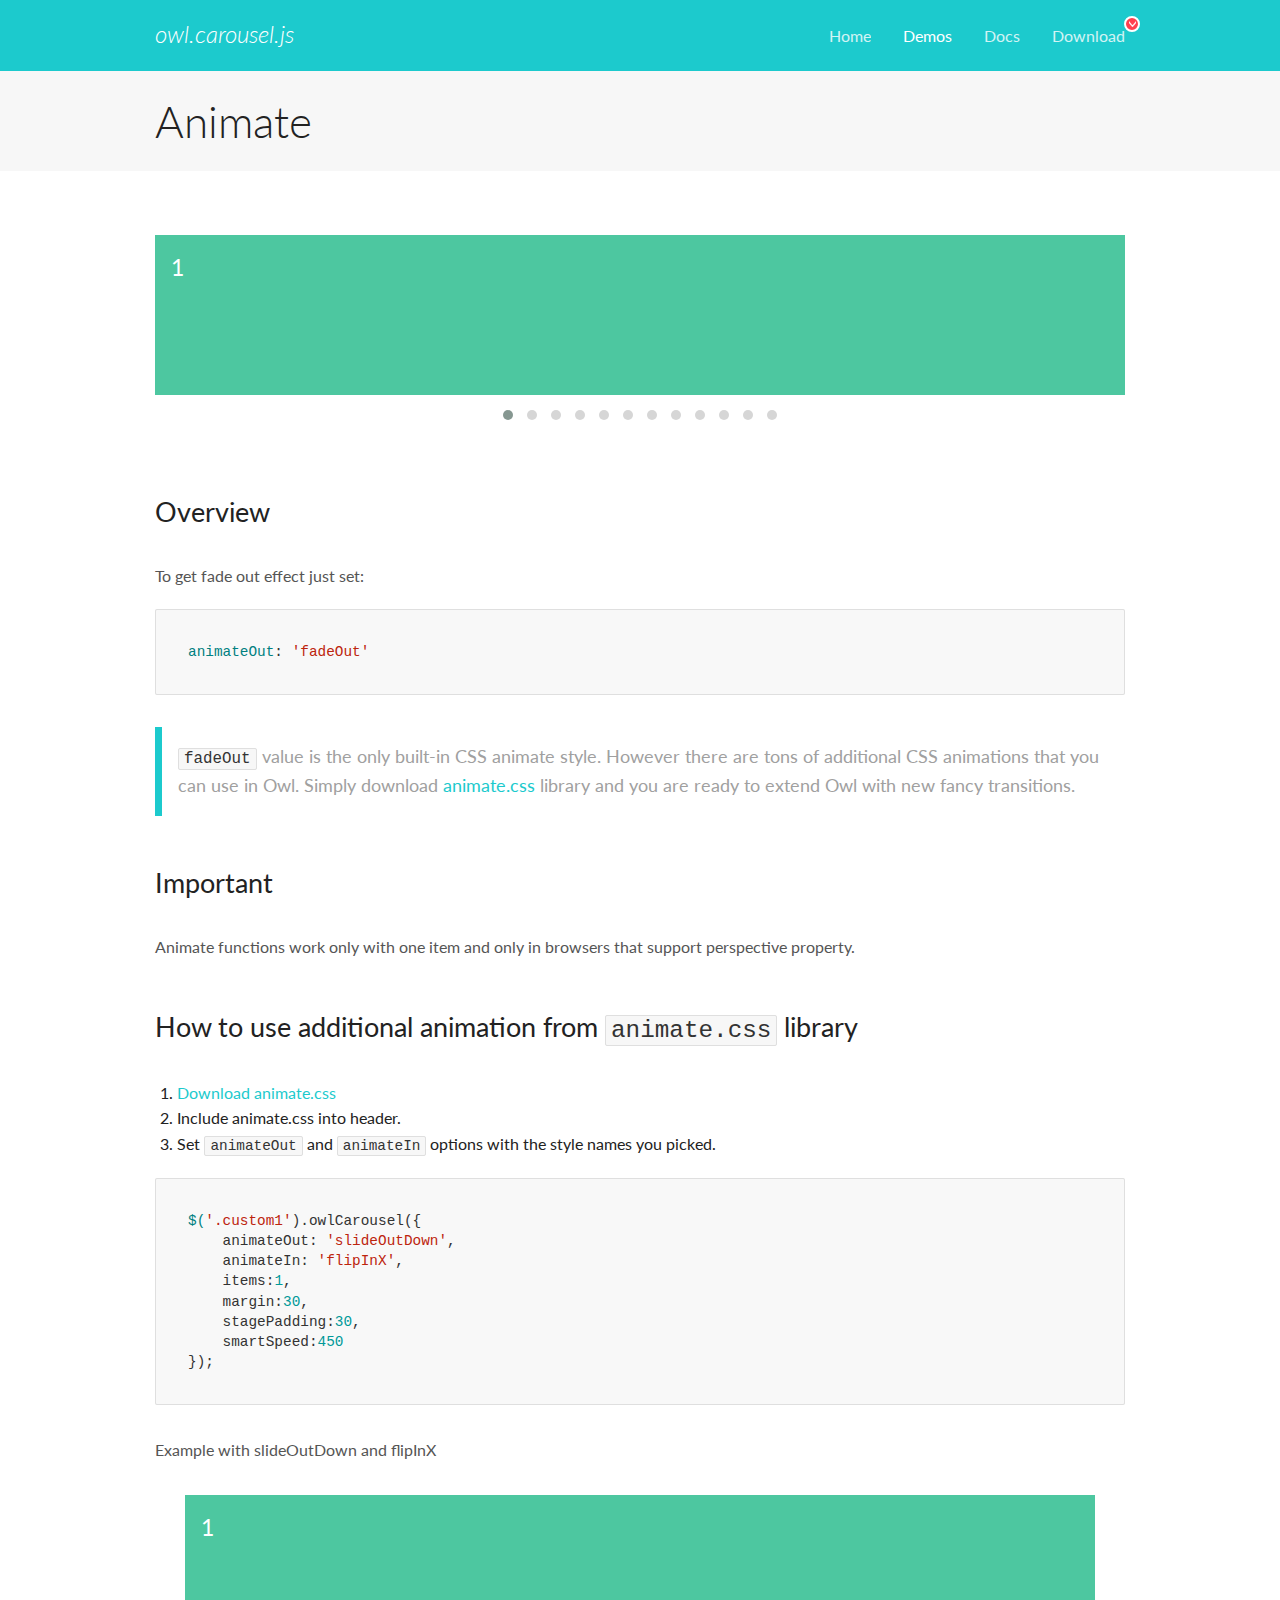
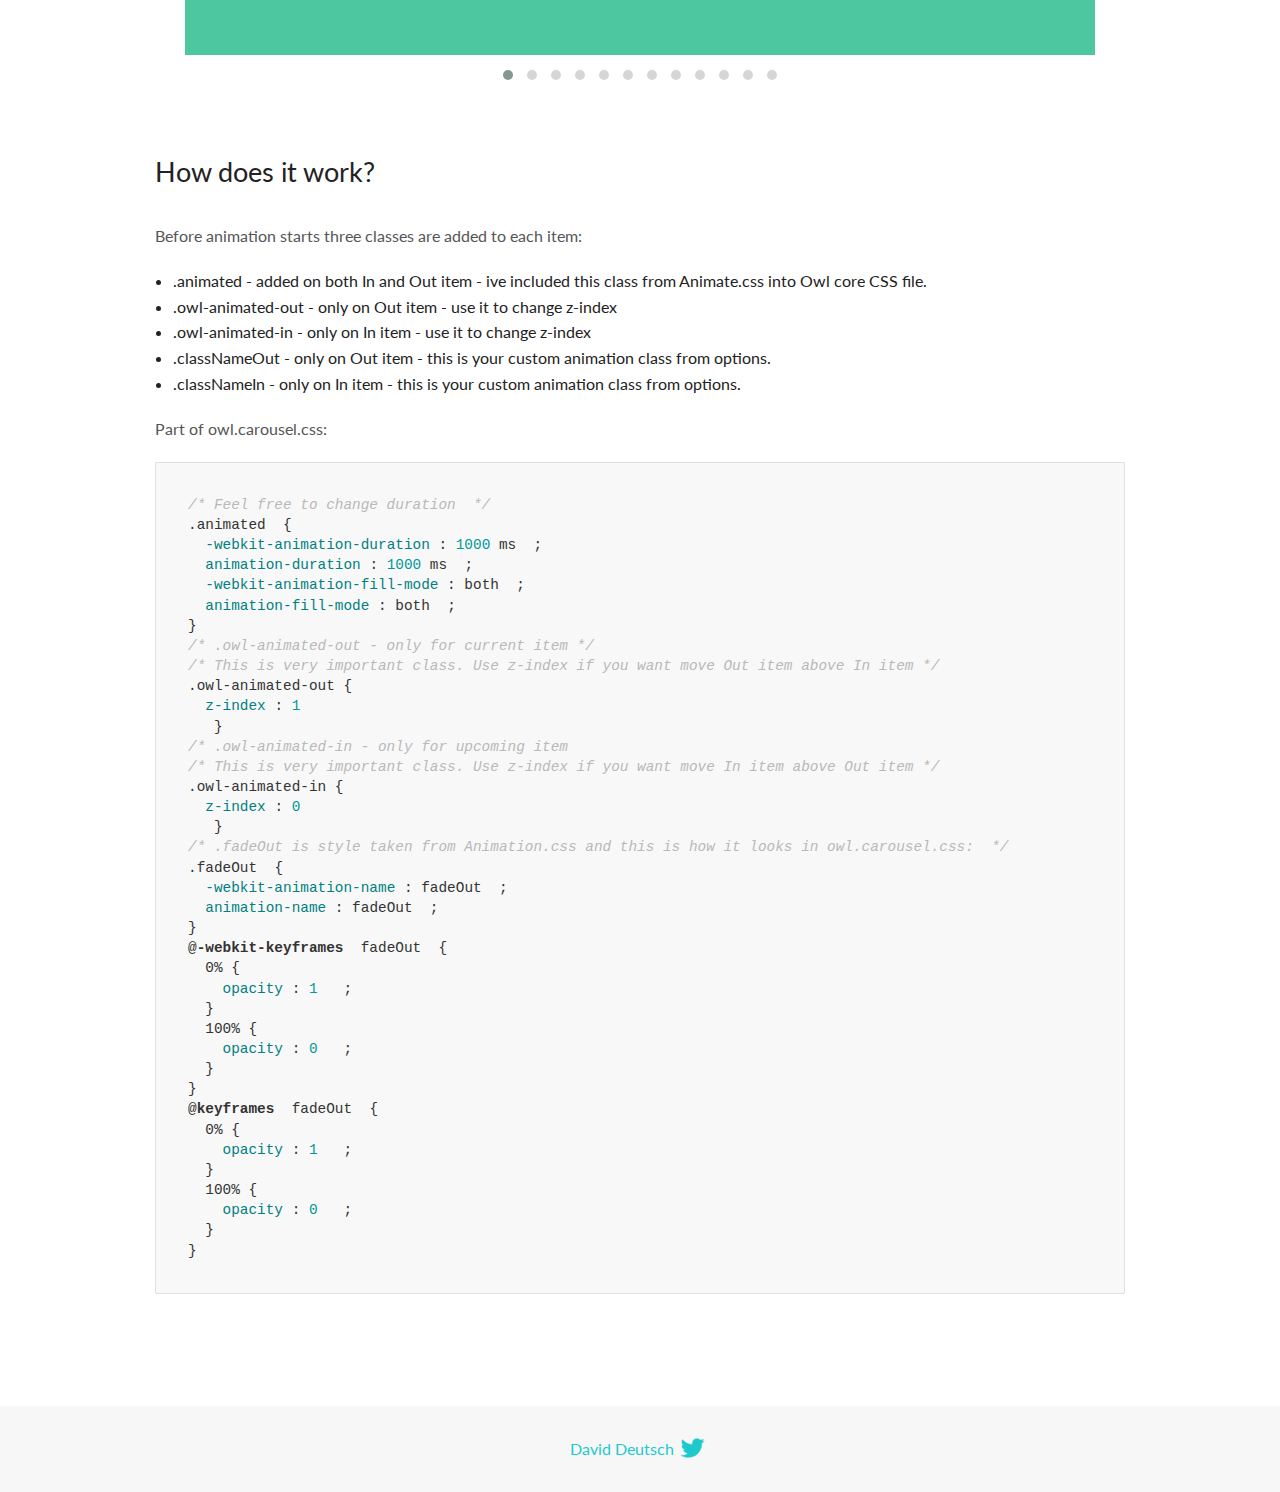
<file: OwlCarousel2-2.3.4/OwlCarousel2-2.3.4/docs/demos/animate.html>
<!DOCTYPE html>
<html lang="en">
  <head>

    <!-- head -->
    <meta charset="utf-8">
    <meta name="msapplication-tap-highlight" content="no" />
    <meta name="viewport" content="width=device-width, initial-scale=1.0" />
    <meta name="description" content="Animate carousel">
    <meta name="author" content="David Deutsch">
    <title>
      Animate Demo | Owl Carousel | 2.3.4
    </title>

    <!-- Stylesheets -->
    <link href='https://fonts.googleapis.com/css?family=Lato:300,400,700,400italic,300italic' rel='stylesheet' type='text/css'>
    <link rel="stylesheet" href="../assets/css/docs.theme.min.css">

    <!-- Owl Stylesheets -->
    <link rel="stylesheet" href="../assets/owlcarousel/assets/owl.carousel.min.css">
    <link rel="stylesheet" href="../assets/owlcarousel/assets/owl.theme.default.min.css">

    <!-- HTML5 shim and Respond.js IE8 support of HTML5 elements and media queries -->

    <!--[if lt IE 9]>
      <script src="https://oss.maxcdn.com/libs/html5shiv/3.7.0/html5shiv.js"></script>
      <script src="https://oss.maxcdn.com/libs/respond.js/1.3.0/respond.min.js"></script>
    <![endif]-->

    <!-- Favicons -->
    <link rel="apple-touch-icon-precomposed" sizes="144x144" href="../assets/ico/apple-touch-icon-144-precomposed.png">
    <link rel="shortcut icon" href="../assets/ico/favicon.png">
    <link rel="shortcut icon" href="favicon.ico">

    <!-- Yeah i know js should not be in header. Its required for demos.-->

    <!-- javascript -->
    <script src="../assets/vendors/jquery.min.js"></script>
    <script src="../assets/owlcarousel/owl.carousel.js"></script>
  </head>
  <body>

    <!-- header -->
    <header class="header">
      <div class="row">
        <div class="large-12 columns">
          <div class="brand left">
            <h3>
              <a href="/OwlCarousel2/">owl.carousel.js</a> 
            </h3>
          </div>
          <a id="toggle-nav" class="right">
            <span></span> <span></span> <span></span> 
          </a> 
          <div class="nav-bar">
            <ul class="clearfix">
              <li> <a href="/OwlCarousel2/index.html">Home</a>  </li>
              <li class="active">
                <a href="/OwlCarousel2/demos/demos.html">Demos</a> 
              </li>
              <li> <a href="/OwlCarousel2/docs/started-welcome.html">Docs</a>  </li>
              <li>
                <a href="https://github.com/OwlCarousel2/OwlCarousel2/archive/2.3.4.zip">Download</a> 
                <span class="download"></span> 
              </li>
            </ul>
          </div>
        </div>
      </div>
    </header>

    <!-- title -->
    <section class="title">
      <div class="row">
        <div class="large-12 columns">
          <h1>Animate</h1>
        </div>
      </div>
    </section>

    <!--  Demos -->
    <section id="demos">
      <div class="row">
        <div class="large-12 columns">
          <div class="fadeOut owl-carousel owl-theme">
            <div class="item">
              <h4>1</h4>
            </div>
            <div class="item">
              <h4>2</h4>
            </div>
            <div class="item">
              <h4>3</h4>
            </div>
            <div class="item">
              <h4>4</h4>
            </div>
            <div class="item">
              <h4>5</h4>
            </div>
            <div class="item">
              <h4>6</h4>
            </div>
            <div class="item">
              <h4>7</h4>
            </div>
            <div class="item">
              <h4>8</h4>
            </div>
            <div class="item">
              <h4>9</h4>
            </div>
            <div class="item">
              <h4>10</h4>
            </div>
            <div class="item">
              <h4>11</h4>
            </div>
            <div class="item">
              <h4>12</h4>
            </div>
          </div>
          <h3 id="overview">Overview</h3>
          <p>To get fade out effect just set:</p>
          <pre><code>animateOut: &#39;fadeOut&#39;</code></pre>
          <blockquote>
            <p><code>fadeOut</code> value is the only built-in CSS animate style. However there are tons of additional CSS animations that you can use in Owl. Simply download
              <a href="https://daneden.github.io/animate.css/">animate.css</a>  library and you are ready to extend Owl with new fancy transitions.</p>
          </blockquote>
          <h3 id="important">Important</h3>
          <p>Animate functions work only with one item and only in browsers that support perspective property.</p>
          <h3 id="how-to-use-additional-animation-from-animate-css-library">How to use additional animation from <code>animate.css</code> library</h3>
          <ol>
            <li> <a href="https://daneden.github.io/animate.css/">Download animate.css</a>  </li>
            <li>Include animate.css into header.</li>
            <li>Set <code>animateOut</code> and <code>animateIn</code> options with the style names you picked.</li>
          </ol>
          <pre><code>$(&#39;.custom1&#39;).owlCarousel({
    animateOut: &#39;slideOutDown&#39;,
    animateIn: &#39;flipInX&#39;,
    items:1,
    margin:30,
    stagePadding:30,
    smartSpeed:450
});</code></pre>
          <p>Example with slideOutDown and flipInX</p>
          <div class="custom1 owl-carousel owl-theme">
            <div class="item">
              <h4>1</h4>
            </div>
            <div class="item">
              <h4>2</h4>
            </div>
            <div class="item">
              <h4>3</h4>
            </div>
            <div class="item">
              <h4>4</h4>
            </div>
            <div class="item">
              <h4>5</h4>
            </div>
            <div class="item">
              <h4>6</h4>
            </div>
            <div class="item">
              <h4>7</h4>
            </div>
            <div class="item">
              <h4>8</h4>
            </div>
            <div class="item">
              <h4>9</h4>
            </div>
            <div class="item">
              <h4>10</h4>
            </div>
            <div class="item">
              <h4>11</h4>
            </div>
            <div class="item">
              <h4>12</h4>
            </div>
          </div>
          <h3 id="how-does-it-work-">How does it work?</h3>
          <p>Before animation starts three classes are added to each item:</p>
          <ul>
            <li>.animated - added on both In and Out item - ive included this class from Animate.css into Owl core CSS file.</li>
            <li>.owl-animated-out - only on Out item - use it to change z-index</li>
            <li>.owl-animated-in - only on In item - use it to change z-index</li>
            <li>.classNameOut - only on Out item - this is your custom animation class from options.</li>
            <li>.classNameIn - only on In item - this is your custom animation class from options.</li>
          </ul>
          <p>Part of owl.carousel.css:</p>
          <pre><code class="language-css"><span class="comment">/* Feel free to change duration  */</span> 
<span class="class">.animated</span>  <span class="rules">{
  <span class="rule"><span class="attribute">-webkit-animation-duration</span> :<span class="value"> <span class="number">1000</span> ms</span> </span> ;
  <span class="rule"><span class="attribute">animation-duration</span> :<span class="value"> <span class="number">1000</span> ms</span> </span> ;
  <span class="rule"><span class="attribute">-webkit-animation-fill-mode</span> :<span class="value"> both</span> </span> ;
  <span class="rule"><span class="attribute">animation-fill-mode</span> :<span class="value"> both</span> </span> ;
<span class="rule">}</span> </span> 
<span class="comment">/* .owl-animated-out - only for current item */</span> 
<span class="comment">/* This is very important class. Use z-index if you want move Out item above In item */</span> 
<span class="class">.owl-animated-out</span> <span class="rules">{
  <span class="rule"><span class="attribute">z-index</span> :<span class="value"> <span class="number">1</span> 
</span> </span> </span> }
<span class="comment">/* .owl-animated-in - only for upcoming item
/* This is very important class. Use z-index if you want move In item above Out item */</span> 
<span class="class">.owl-animated-in</span> <span class="rules">{
  <span class="rule"><span class="attribute">z-index</span> :<span class="value"> <span class="number">0</span> 
</span> </span> </span> }
<span class="comment">/* .fadeOut is style taken from Animation.css and this is how it looks in owl.carousel.css:  */</span> 
<span class="class">.fadeOut</span>  <span class="rules">{
  <span class="rule"><span class="attribute">-webkit-animation-name</span> :<span class="value"> fadeOut</span> </span> ;
  <span class="rule"><span class="attribute">animation-name</span> :<span class="value"> fadeOut</span> </span> ;
<span class="rule">}</span> </span> 
<span class="at_rule">@<span class="keyword">-webkit-keyframes</span>  fadeOut </span> {
  0% <span class="rules">{
    <span class="rule"><span class="attribute">opacity</span> :<span class="value"> <span class="number">1</span> </span> </span> ;
  <span class="rule">}</span> </span> 
  100% <span class="rules">{
    <span class="rule"><span class="attribute">opacity</span> :<span class="value"> <span class="number">0</span> </span> </span> ;
  <span class="rule">}</span> </span> 
}
<span class="at_rule">@<span class="keyword">keyframes</span>  fadeOut </span> {
  0% <span class="rules">{
    <span class="rule"><span class="attribute">opacity</span> :<span class="value"> <span class="number">1</span> </span> </span> ;
  <span class="rule">}</span> </span> 
  100% <span class="rules">{
    <span class="rule"><span class="attribute">opacity</span> :<span class="value"> <span class="number">0</span> </span> </span> ;
  <span class="rule">}</span> </span> 
}</code></pre>
          <link rel="stylesheet" href="../assets/css/animate.css">
          <script>
            jQuery(document).ready(function($) {
              $('.fadeOut').owlCarousel({
                items: 1,
                animateOut: 'fadeOut',
                loop: true,
                margin: 10,
              });
              $('.custom1').owlCarousel({
                animateOut: 'slideOutDown',
                animateIn: 'flipInX',
                items: 1,
                margin: 30,
                stagePadding: 30,
                smartSpeed: 450
              });
            });
          </script>
        </div>
      </div>
    </section>

    <!-- footer -->
    <footer class="footer">
      <div class="row">
        <div class="large-12 columns">
          <h5>
            <a href="/OwlCarousel2/docs/support-contact.html">David Deutsch</a> 
            <a id="custom-tweet-button" href="https://twitter.com/share?url=https://github.com/OwlCarousel2/OwlCarousel2&text=Owl Carousel - This is so awesome! " target="_blank"></a> 
          </h5>
        </div>
      </div>
    </footer>

    <!-- vendors -->
    <script src="../assets/vendors/highlight.js"></script>
    <script src="../assets/js/app.js"></script>
  </body>
</html>
</file>
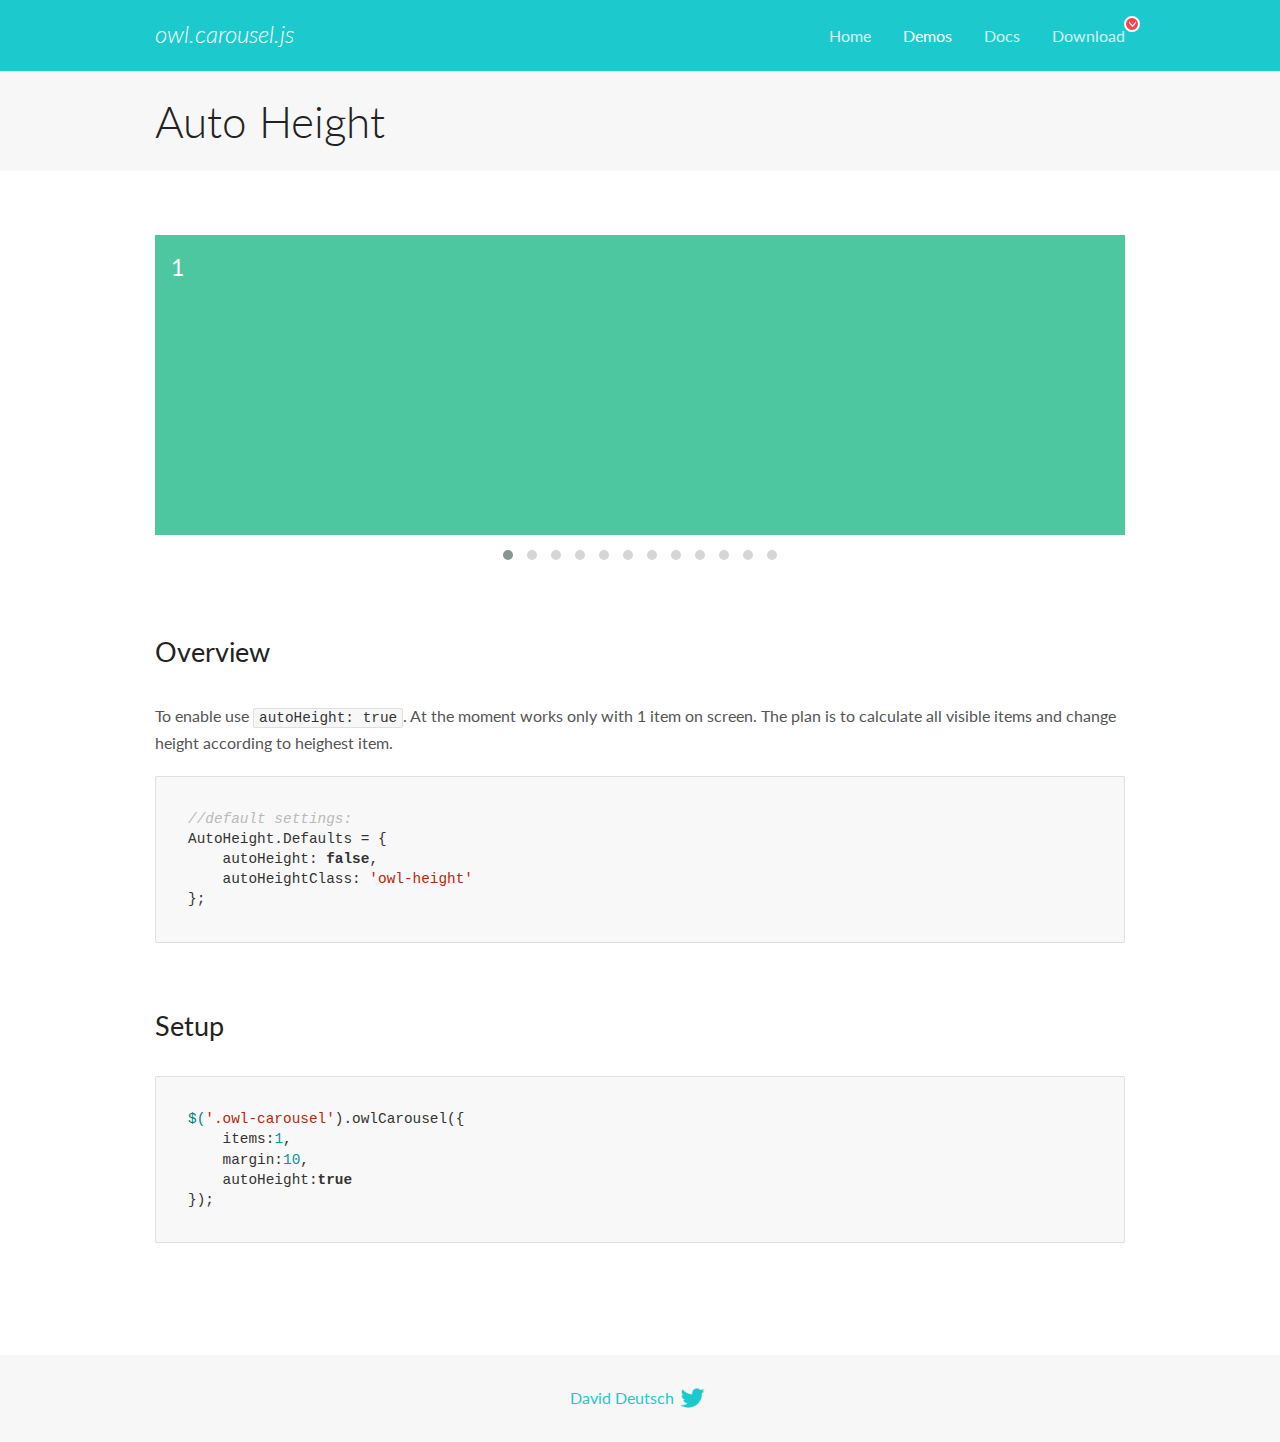
<file: OwlCarousel2-2.3.4/OwlCarousel2-2.3.4/docs/demos/autoheight.html>
<!DOCTYPE html>
<html lang="en">
  <head>

    <!-- head -->
    <meta charset="utf-8">
    <meta name="msapplication-tap-highlight" content="no" />
    <meta name="viewport" content="width=device-width, initial-scale=1.0" />
    <meta name="description" content="autoHeight usage demo">
    <meta name="author" content="David Deutsch">
    <title>
      Auto Height Demo | Owl Carousel | 2.3.4
    </title>

    <!-- Stylesheets -->
    <link href='https://fonts.googleapis.com/css?family=Lato:300,400,700,400italic,300italic' rel='stylesheet' type='text/css'>
    <link rel="stylesheet" href="../assets/css/docs.theme.min.css">

    <!-- Owl Stylesheets -->
    <link rel="stylesheet" href="../assets/owlcarousel/assets/owl.carousel.min.css">
    <link rel="stylesheet" href="../assets/owlcarousel/assets/owl.theme.default.min.css">

    <!-- HTML5 shim and Respond.js IE8 support of HTML5 elements and media queries -->

    <!--[if lt IE 9]>
      <script src="https://oss.maxcdn.com/libs/html5shiv/3.7.0/html5shiv.js"></script>
      <script src="https://oss.maxcdn.com/libs/respond.js/1.3.0/respond.min.js"></script>
    <![endif]-->

    <!-- Favicons -->
    <link rel="apple-touch-icon-precomposed" sizes="144x144" href="../assets/ico/apple-touch-icon-144-precomposed.png">
    <link rel="shortcut icon" href="../assets/ico/favicon.png">
    <link rel="shortcut icon" href="favicon.ico">

    <!-- Yeah i know js should not be in header. Its required for demos.-->

    <!-- javascript -->
    <script src="../assets/vendors/jquery.min.js"></script>
    <script src="../assets/owlcarousel/owl.carousel.js"></script>
  </head>
  <body>

    <!-- header -->
    <header class="header">
      <div class="row">
        <div class="large-12 columns">
          <div class="brand left">
            <h3>
              <a href="/OwlCarousel2/">owl.carousel.js</a> 
            </h3>
          </div>
          <a id="toggle-nav" class="right">
            <span></span> <span></span> <span></span> 
          </a> 
          <div class="nav-bar">
            <ul class="clearfix">
              <li> <a href="/OwlCarousel2/index.html">Home</a>  </li>
              <li class="active">
                <a href="/OwlCarousel2/demos/demos.html">Demos</a> 
              </li>
              <li> <a href="/OwlCarousel2/docs/started-welcome.html">Docs</a>  </li>
              <li>
                <a href="https://github.com/OwlCarousel2/OwlCarousel2/archive/2.3.4.zip">Download</a> 
                <span class="download"></span> 
              </li>
            </ul>
          </div>
        </div>
      </div>
    </header>

    <!-- title -->
    <section class="title">
      <div class="row">
        <div class="large-12 columns">
          <h1>Auto Height</h1>
        </div>
      </div>
    </section>

    <!--  Demos -->
    <section id="demos">
      <div class="row">
        <div class="large-12 columns">
          <div class="owl-carousel owl-theme">
            <div class="item" style="height:300px">
              <h4>1</h4>
            </div>
            <div class="item" style="height:100px">
              <h4>2</h4>
            </div>
            <div class="item" style="height:500px">
              <h4>3</h4>
            </div>
            <div class="item" style="height:250px">
              <h4>4</h4>
            </div>
            <div class="item" style="height:400px">
              <h4>5</h4>
            </div>
            <div class="item" style="height:500px">
              <h4>6</h4>
            </div>
            <div class="item" style="height:600px">
              <h4>7</h4>
            </div>
            <div class="item" style="height:400px">
              <h4>8</h4>
            </div>
            <div class="item" style="height:300px">
              <h4>9</h4>
            </div>
            <div class="item" style="height:350px">
              <h4>10</h4>
            </div>
            <div class="item" style="height:200px">
              <h4>11</h4>
            </div>
            <div class="item" style="height:150px">
              <h4>12</h4>
            </div>
          </div>
          <h3 id="overview">Overview</h3>
          <p>To enable use <code>autoHeight: true</code>. At the moment works only with 1 item on screen. The plan is to calculate all visible items and change height according to heighest item.</p>
          <pre><code>//default settings:
AutoHeight.Defaults = {
    autoHeight: false,
    autoHeightClass: &#39;owl-height&#39;
};</code></pre>
          <h3 id="setup">Setup</h3>
          <pre><code>$(&#39;.owl-carousel&#39;).owlCarousel({
    items:1,
    margin:10,
    autoHeight:true
});</code></pre>
          <script>
            $(document).ready(function() {
              $('.owl-carousel').owlCarousel({
                items: 1,
                margin: 10,
                autoHeight: true
              });
            })
          </script>
        </div>
      </div>
    </section>

    <!-- footer -->
    <footer class="footer">
      <div class="row">
        <div class="large-12 columns">
          <h5>
            <a href="/OwlCarousel2/docs/support-contact.html">David Deutsch</a> 
            <a id="custom-tweet-button" href="https://twitter.com/share?url=https://github.com/OwlCarousel2/OwlCarousel2&text=Owl Carousel - This is so awesome! " target="_blank"></a> 
          </h5>
        </div>
      </div>
    </footer>

    <!-- vendors -->
    <script src="../assets/vendors/highlight.js"></script>
    <script src="../assets/js/app.js"></script>
  </body>
</html>
</file>
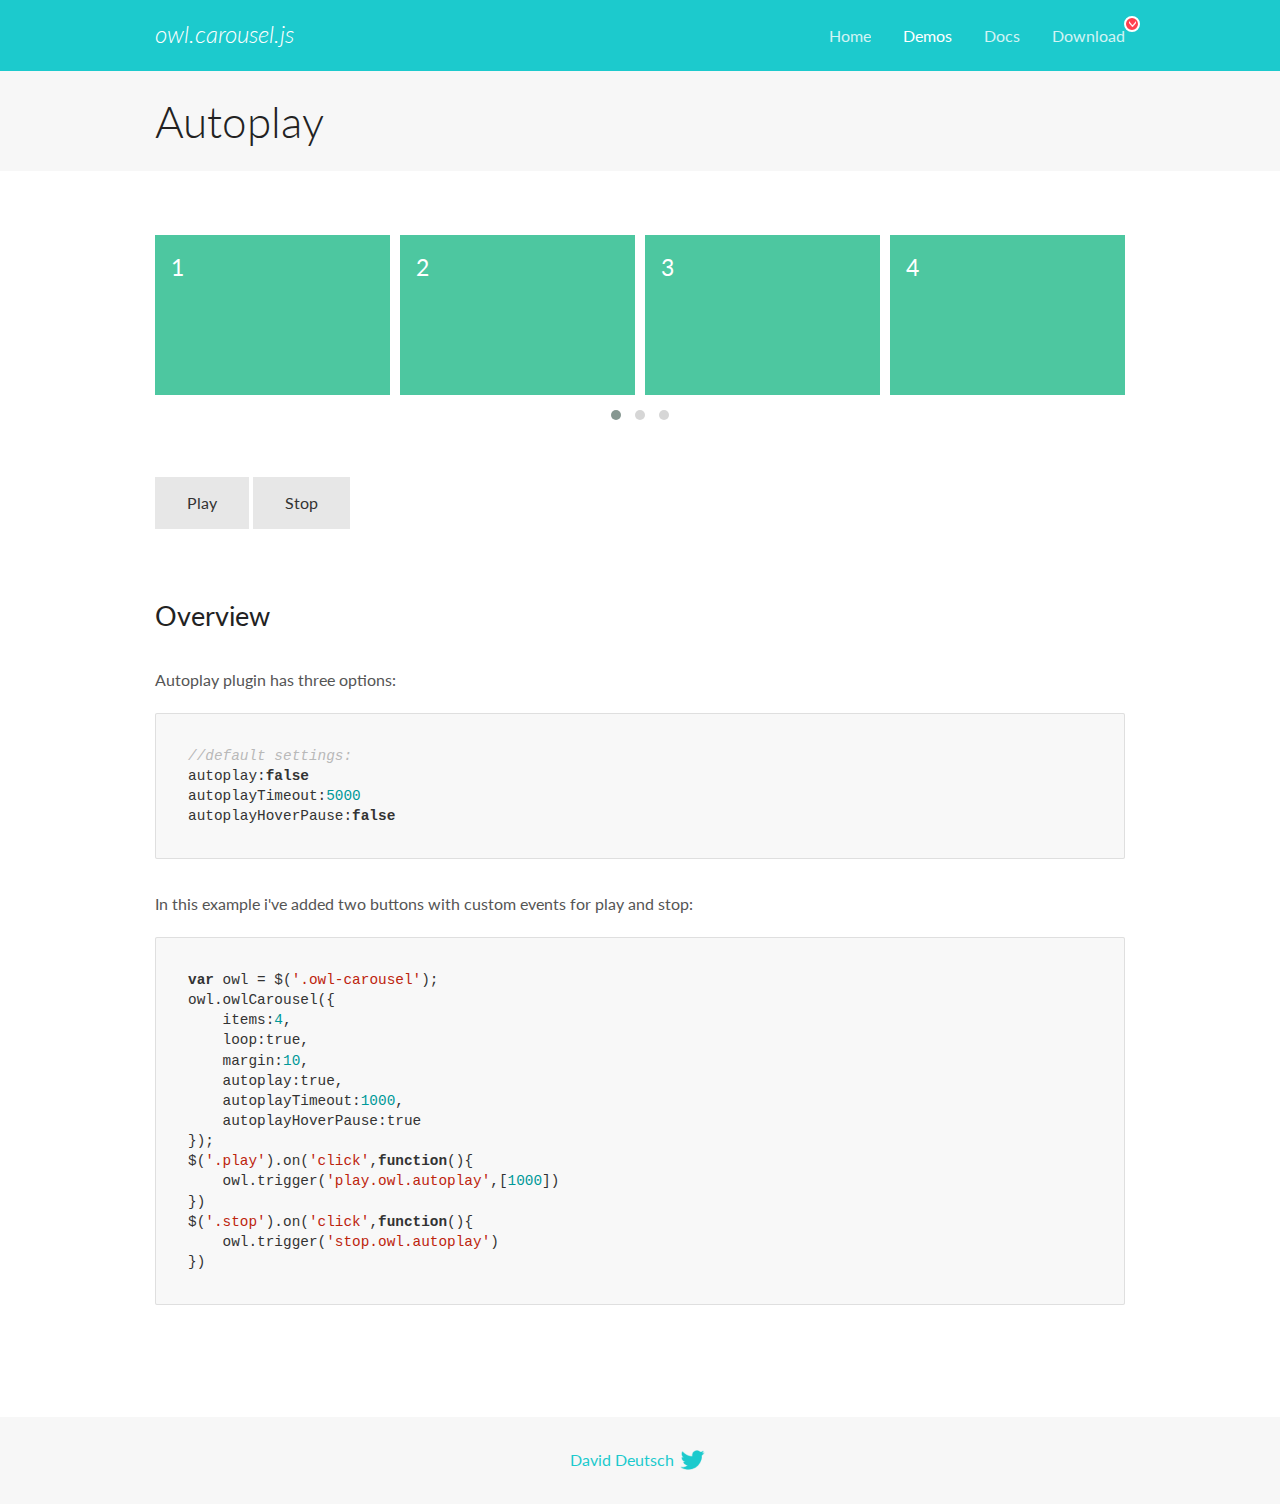
<file: OwlCarousel2-2.3.4/OwlCarousel2-2.3.4/docs/demos/autoplay.html>
<!DOCTYPE html>
<html lang="en">
  <head>

    <!-- head -->
    <meta charset="utf-8">
    <meta name="msapplication-tap-highlight" content="no" />
    <meta name="viewport" content="width=device-width, initial-scale=1.0" />
    <meta name="description" content="Autoplay usage demo">
    <meta name="author" content="David Deutsch">
    <title>
      Autoplay Demo | Owl Carousel | 2.3.4
    </title>

    <!-- Stylesheets -->
    <link href='https://fonts.googleapis.com/css?family=Lato:300,400,700,400italic,300italic' rel='stylesheet' type='text/css'>
    <link rel="stylesheet" href="../assets/css/docs.theme.min.css">

    <!-- Owl Stylesheets -->
    <link rel="stylesheet" href="../assets/owlcarousel/assets/owl.carousel.min.css">
    <link rel="stylesheet" href="../assets/owlcarousel/assets/owl.theme.default.min.css">

    <!-- HTML5 shim and Respond.js IE8 support of HTML5 elements and media queries -->

    <!--[if lt IE 9]>
      <script src="https://oss.maxcdn.com/libs/html5shiv/3.7.0/html5shiv.js"></script>
      <script src="https://oss.maxcdn.com/libs/respond.js/1.3.0/respond.min.js"></script>
    <![endif]-->

    <!-- Favicons -->
    <link rel="apple-touch-icon-precomposed" sizes="144x144" href="../assets/ico/apple-touch-icon-144-precomposed.png">
    <link rel="shortcut icon" href="../assets/ico/favicon.png">
    <link rel="shortcut icon" href="favicon.ico">

    <!-- Yeah i know js should not be in header. Its required for demos.-->

    <!-- javascript -->
    <script src="../assets/vendors/jquery.min.js"></script>
    <script src="../assets/owlcarousel/owl.carousel.js"></script>
  </head>
  <body>

    <!-- header -->
    <header class="header">
      <div class="row">
        <div class="large-12 columns">
          <div class="brand left">
            <h3>
              <a href="/OwlCarousel2/">owl.carousel.js</a> 
            </h3>
          </div>
          <a id="toggle-nav" class="right">
            <span></span> <span></span> <span></span> 
          </a> 
          <div class="nav-bar">
            <ul class="clearfix">
              <li> <a href="/OwlCarousel2/index.html">Home</a>  </li>
              <li class="active">
                <a href="/OwlCarousel2/demos/demos.html">Demos</a> 
              </li>
              <li> <a href="/OwlCarousel2/docs/started-welcome.html">Docs</a>  </li>
              <li>
                <a href="https://github.com/OwlCarousel2/OwlCarousel2/archive/2.3.4.zip">Download</a> 
                <span class="download"></span> 
              </li>
            </ul>
          </div>
        </div>
      </div>
    </header>

    <!-- title -->
    <section class="title">
      <div class="row">
        <div class="large-12 columns">
          <h1>Autoplay</h1>
        </div>
      </div>
    </section>

    <!--  Demos -->
    <section id="demos">
      <div class="row">
        <div class="large-12 columns">
          <div class="owl-carousel owl-theme">
            <div class="item">
              <h4>1</h4>
            </div>
            <div class="item">
              <h4>2</h4>
            </div>
            <div class="item">
              <h4>3</h4>
            </div>
            <div class="item">
              <h4>4</h4>
            </div>
            <div class="item">
              <h4>5</h4>
            </div>
            <div class="item">
              <h4>6</h4>
            </div>
            <div class="item">
              <h4>7</h4>
            </div>
            <div class="item">
              <h4>8</h4>
            </div>
            <div class="item">
              <h4>9</h4>
            </div>
            <div class="item">
              <h4>10</h4>
            </div>
            <div class="item">
              <h4>11</h4>
            </div>
            <div class="item">
              <h4>12</h4>
            </div>
          </div>
          <a class="button secondary play">Play</a> 
          <a class="button secondary stop">Stop</a> 
          <h3 id="overview">Overview</h3>
          <p>Autoplay plugin has three options:</p>
          <pre><code>//default settings:
autoplay:false
autoplayTimeout:5000
autoplayHoverPause:false</code></pre>
          <p>In this example i&#39;ve added two buttons with custom events for play and stop:</p>
          <pre><code>var owl = $(&#39;.owl-carousel&#39;);
owl.owlCarousel({
    items:4,
    loop:true,
    margin:10,
    autoplay:true,
    autoplayTimeout:1000,
    autoplayHoverPause:true
});
$(&#39;.play&#39;).on(&#39;click&#39;,function(){
    owl.trigger(&#39;play.owl.autoplay&#39;,[1000])
})
$(&#39;.stop&#39;).on(&#39;click&#39;,function(){
    owl.trigger(&#39;stop.owl.autoplay&#39;)
})</code></pre>
          <script>
            $(document).ready(function() {
              var owl = $('.owl-carousel');
              owl.owlCarousel({
                items: 4,
                loop: true,
                margin: 10,
                autoplay: true,
                autoplayTimeout: 1000,
                autoplayHoverPause: true
              });
              $('.play').on('click', function() {
                owl.trigger('play.owl.autoplay', [1000])
              })
              $('.stop').on('click', function() {
                owl.trigger('stop.owl.autoplay')
              })
            })
          </script>
        </div>
      </div>
    </section>

    <!-- footer -->
    <footer class="footer">
      <div class="row">
        <div class="large-12 columns">
          <h5>
            <a href="/OwlCarousel2/docs/support-contact.html">David Deutsch</a> 
            <a id="custom-tweet-button" href="https://twitter.com/share?url=https://github.com/OwlCarousel2/OwlCarousel2&text=Owl Carousel - This is so awesome! " target="_blank"></a> 
          </h5>
        </div>
      </div>
    </footer>

    <!-- vendors -->
    <script src="../assets/vendors/highlight.js"></script>
    <script src="../assets/js/app.js"></script>
  </body>
</html>
</file>
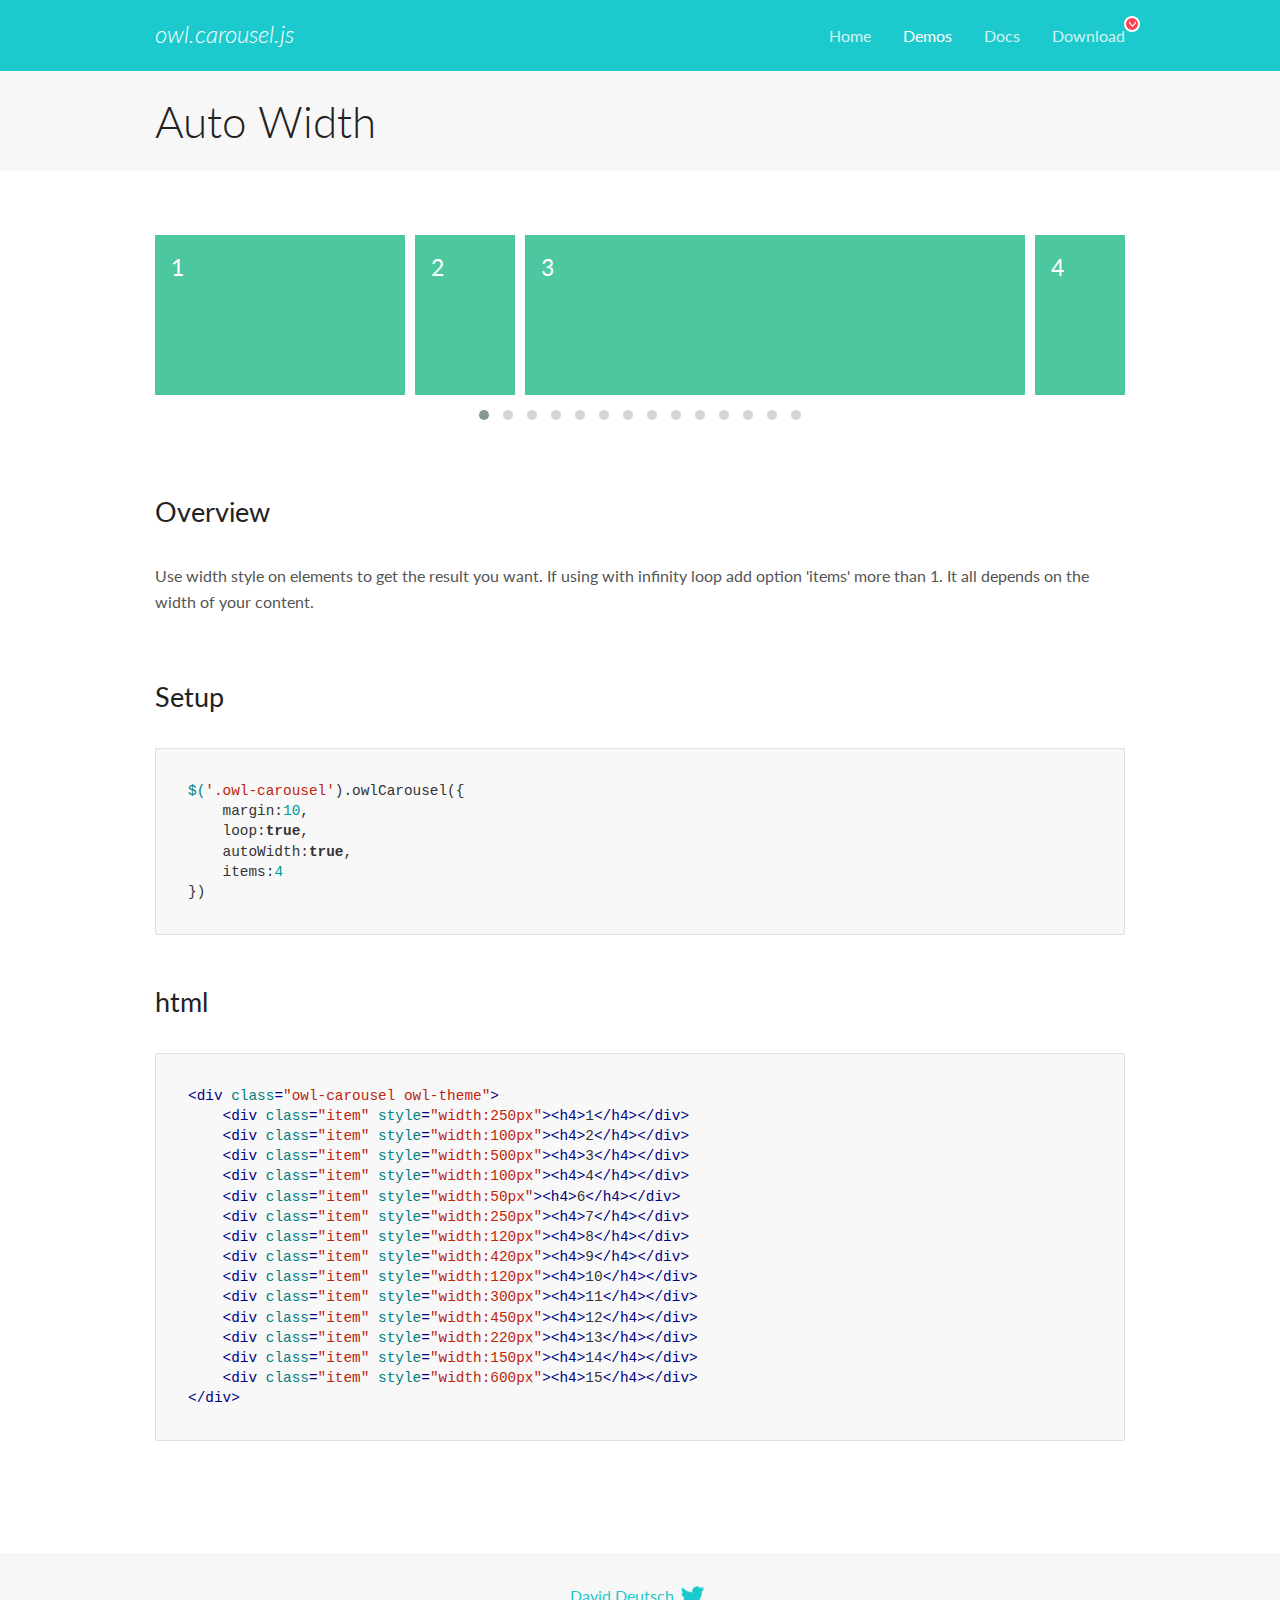
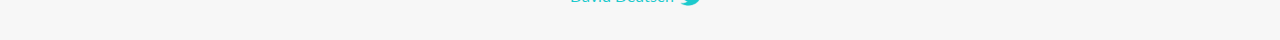
<file: OwlCarousel2-2.3.4/OwlCarousel2-2.3.4/docs/demos/autowidth.html>
<!DOCTYPE html>
<html lang="en">
  <head>

    <!-- head -->
    <meta charset="utf-8">
    <meta name="msapplication-tap-highlight" content="no" />
    <meta name="viewport" content="width=device-width, initial-scale=1.0" />
    <meta name="description" content="Auto Width">
    <meta name="author" content="David Deutsch">
    <title>
      Auto Width Demo | Owl Carousel | 2.3.4
    </title>

    <!-- Stylesheets -->
    <link href='https://fonts.googleapis.com/css?family=Lato:300,400,700,400italic,300italic' rel='stylesheet' type='text/css'>
    <link rel="stylesheet" href="../assets/css/docs.theme.min.css">

    <!-- Owl Stylesheets -->
    <link rel="stylesheet" href="../assets/owlcarousel/assets/owl.carousel.min.css">
    <link rel="stylesheet" href="../assets/owlcarousel/assets/owl.theme.default.min.css">

    <!-- HTML5 shim and Respond.js IE8 support of HTML5 elements and media queries -->

    <!--[if lt IE 9]>
      <script src="https://oss.maxcdn.com/libs/html5shiv/3.7.0/html5shiv.js"></script>
      <script src="https://oss.maxcdn.com/libs/respond.js/1.3.0/respond.min.js"></script>
    <![endif]-->

    <!-- Favicons -->
    <link rel="apple-touch-icon-precomposed" sizes="144x144" href="../assets/ico/apple-touch-icon-144-precomposed.png">
    <link rel="shortcut icon" href="../assets/ico/favicon.png">
    <link rel="shortcut icon" href="favicon.ico">

    <!-- Yeah i know js should not be in header. Its required for demos.-->

    <!-- javascript -->
    <script src="../assets/vendors/jquery.min.js"></script>
    <script src="../assets/owlcarousel/owl.carousel.js"></script>
  </head>
  <body>

    <!-- header -->
    <header class="header">
      <div class="row">
        <div class="large-12 columns">
          <div class="brand left">
            <h3>
              <a href="/OwlCarousel2/">owl.carousel.js</a> 
            </h3>
          </div>
          <a id="toggle-nav" class="right">
            <span></span> <span></span> <span></span> 
          </a> 
          <div class="nav-bar">
            <ul class="clearfix">
              <li> <a href="/OwlCarousel2/index.html">Home</a>  </li>
              <li class="active">
                <a href="/OwlCarousel2/demos/demos.html">Demos</a> 
              </li>
              <li> <a href="/OwlCarousel2/docs/started-welcome.html">Docs</a>  </li>
              <li>
                <a href="https://github.com/OwlCarousel2/OwlCarousel2/archive/2.3.4.zip">Download</a> 
                <span class="download"></span> 
              </li>
            </ul>
          </div>
        </div>
      </div>
    </header>

    <!-- title -->
    <section class="title">
      <div class="row">
        <div class="large-12 columns">
          <h1>Auto Width</h1>
        </div>
      </div>
    </section>

    <!--  Demos -->
    <section id="demos">
      <div class="row">
        <div class="large-12 columns">
          <div class="owl-carousel owl-theme">
            <div class="item" style="width:250px">
              <h4>1</h4>
            </div>
            <div class="item" style="width:100px">
              <h4>2</h4>
            </div>
            <div class="item" style="width:500px">
              <h4>3</h4>
            </div>
            <div class="item" style="width:100px">
              <h4>4</h4>
            </div>
            <div class="item" style="width:50px">
              <h4>6</h4>
            </div>
            <div class="item" style="width:250px">
              <h4>7</h4>
            </div>
            <div class="item" style="width:120px">
              <h4>8</h4>
            </div>
            <div class="item" style="width:420px">
              <h4>9</h4>
            </div>
            <div class="item" style="width:120px">
              <h4>10</h4>
            </div>
            <div class="item" style="width:300px">
              <h4>11</h4>
            </div>
            <div class="item" style="width:450px">
              <h4>12</h4>
            </div>
            <div class="item" style="width:220px">
              <h4>13</h4>
            </div>
            <div class="item" style="width:150px">
              <h4>14</h4>
            </div>
            <div class="item" style="width:600px">
              <h4>15</h4>
            </div>
          </div>
          <h3 id="overview">Overview</h3>
          <p>Use width style on elements to get the result you want. If using with infinity loop add option &#39;items&#39; more than 1. It all depends on the width of your content.</p>
          <h3 id="setup">Setup</h3>
          <pre><code>$(&#39;.owl-carousel&#39;).owlCarousel({
    margin:10,
    loop:true,
    autoWidth:true,
    items:4
})</code></pre>
          <h3 id="html">html</h3>
          <pre><code>&lt;div class=&quot;owl-carousel owl-theme&quot;&gt;
    &lt;div class=&quot;item&quot; style=&quot;width:250px&quot;&gt;&lt;h4&gt;1&lt;/h4&gt;&lt;/div&gt;
    &lt;div class=&quot;item&quot; style=&quot;width:100px&quot;&gt;&lt;h4&gt;2&lt;/h4&gt;&lt;/div&gt;
    &lt;div class=&quot;item&quot; style=&quot;width:500px&quot;&gt;&lt;h4&gt;3&lt;/h4&gt;&lt;/div&gt;
    &lt;div class=&quot;item&quot; style=&quot;width:100px&quot;&gt;&lt;h4&gt;4&lt;/h4&gt;&lt;/div&gt;
    &lt;div class=&quot;item&quot; style=&quot;width:50px&quot;&gt;&lt;h4&gt;6&lt;/h4&gt;&lt;/div&gt;
    &lt;div class=&quot;item&quot; style=&quot;width:250px&quot;&gt;&lt;h4&gt;7&lt;/h4&gt;&lt;/div&gt;
    &lt;div class=&quot;item&quot; style=&quot;width:120px&quot;&gt;&lt;h4&gt;8&lt;/h4&gt;&lt;/div&gt;
    &lt;div class=&quot;item&quot; style=&quot;width:420px&quot;&gt;&lt;h4&gt;9&lt;/h4&gt;&lt;/div&gt;
    &lt;div class=&quot;item&quot; style=&quot;width:120px&quot;&gt;&lt;h4&gt;10&lt;/h4&gt;&lt;/div&gt;
    &lt;div class=&quot;item&quot; style=&quot;width:300px&quot;&gt;&lt;h4&gt;11&lt;/h4&gt;&lt;/div&gt;
    &lt;div class=&quot;item&quot; style=&quot;width:450px&quot;&gt;&lt;h4&gt;12&lt;/h4&gt;&lt;/div&gt;
    &lt;div class=&quot;item&quot; style=&quot;width:220px&quot;&gt;&lt;h4&gt;13&lt;/h4&gt;&lt;/div&gt;
    &lt;div class=&quot;item&quot; style=&quot;width:150px&quot;&gt;&lt;h4&gt;14&lt;/h4&gt;&lt;/div&gt;
    &lt;div class=&quot;item&quot; style=&quot;width:600px&quot;&gt;&lt;h4&gt;15&lt;/h4&gt;&lt;/div&gt;
&lt;/div&gt;</code></pre>
          <script>
            $(document).ready(function() {
              $('.owl-carousel').owlCarousel({
                margin: 10,
                loop: true,
                autoWidth: true,
                items: 4
              })
            })
          </script>
        </div>
      </div>
    </section>

    <!-- footer -->
    <footer class="footer">
      <div class="row">
        <div class="large-12 columns">
          <h5>
            <a href="/OwlCarousel2/docs/support-contact.html">David Deutsch</a> 
            <a id="custom-tweet-button" href="https://twitter.com/share?url=https://github.com/OwlCarousel2/OwlCarousel2&text=Owl Carousel - This is so awesome! " target="_blank"></a> 
          </h5>
        </div>
      </div>
    </footer>

    <!-- vendors -->
    <script src="../assets/vendors/highlight.js"></script>
    <script src="../assets/js/app.js"></script>
  </body>
</html>
</file>
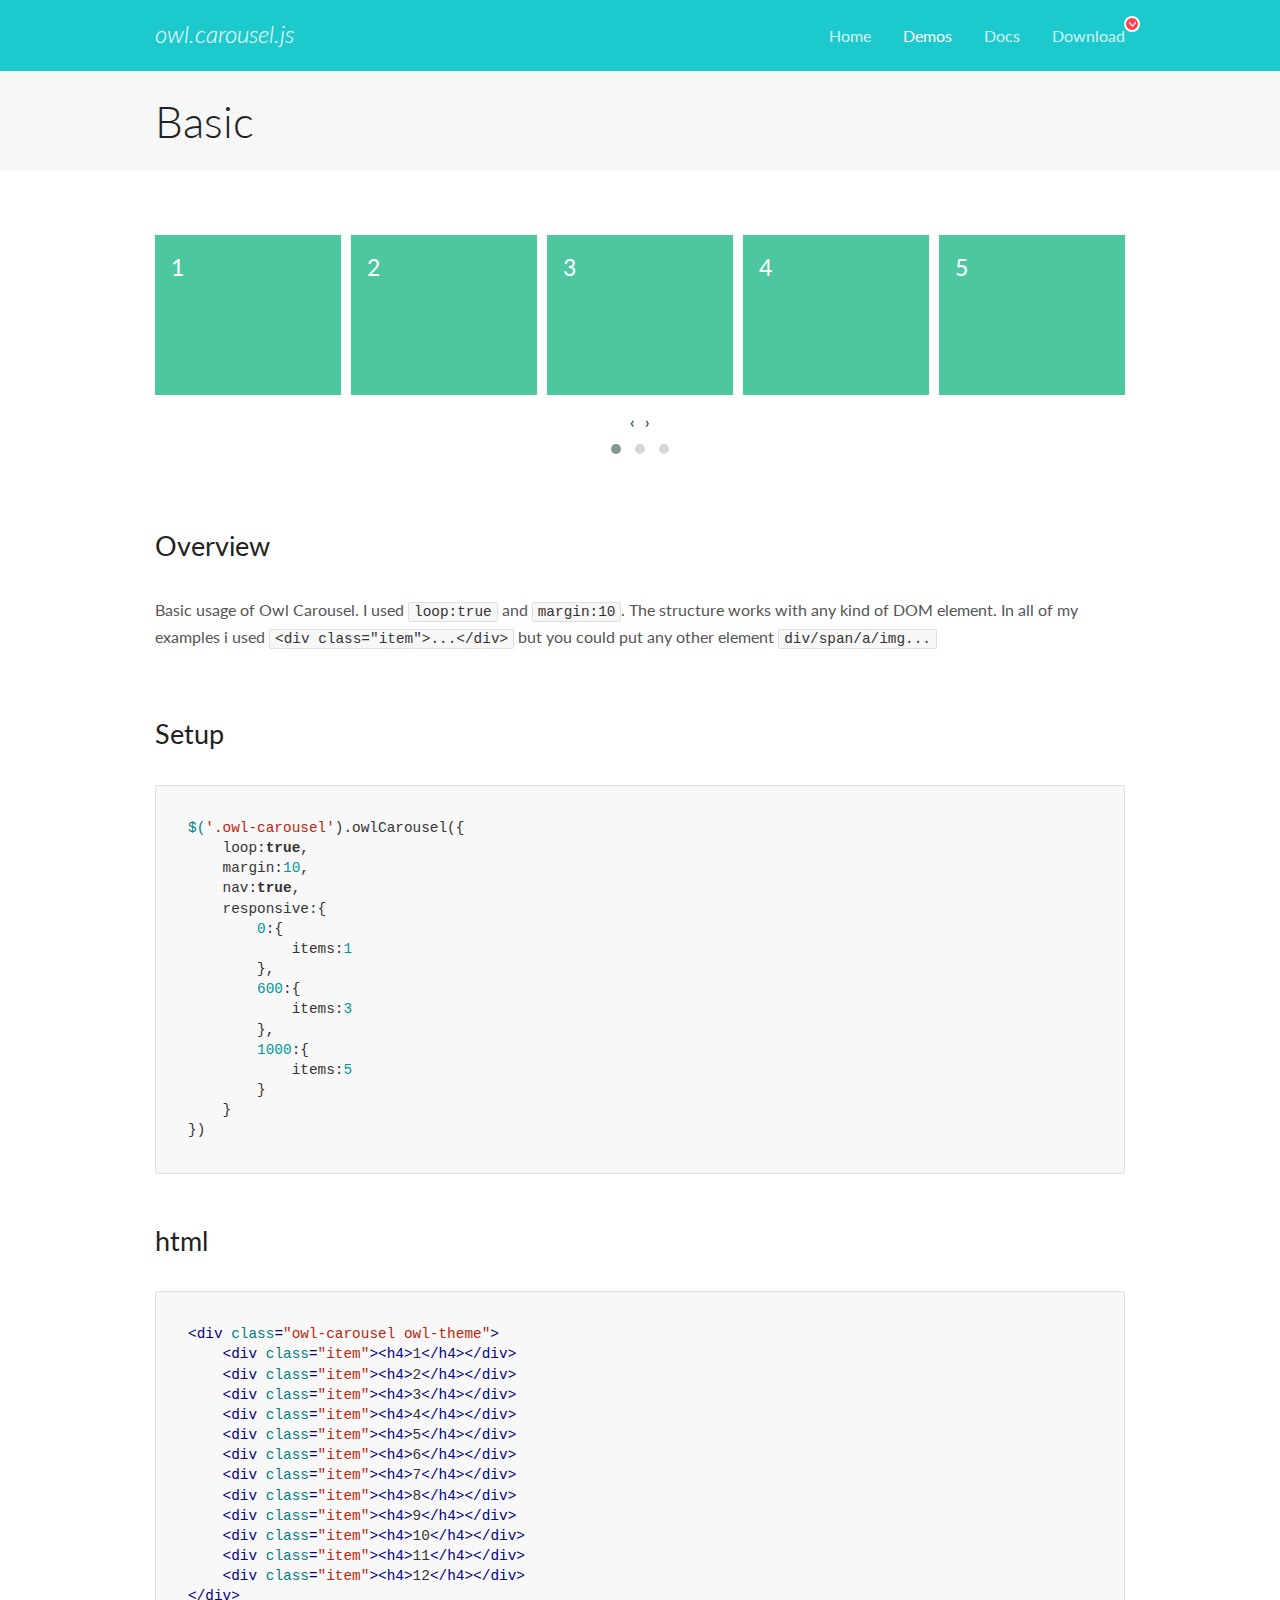
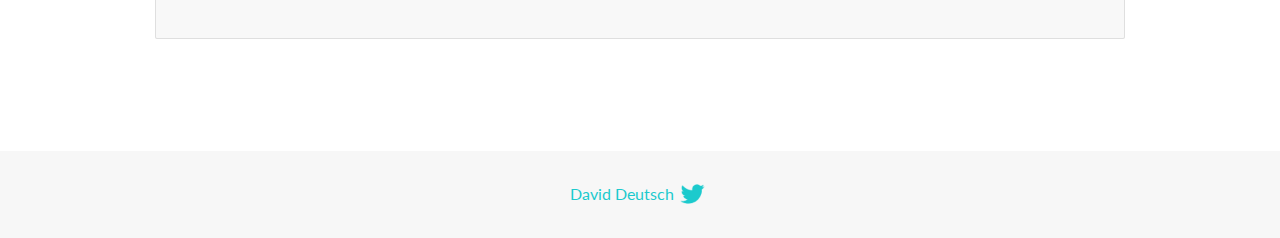
<file: OwlCarousel2-2.3.4/OwlCarousel2-2.3.4/docs/demos/basic.html>
<!DOCTYPE html>
<html lang="en">
  <head>

    <!-- head -->
    <meta charset="utf-8">
    <meta name="msapplication-tap-highlight" content="no" />
    <meta name="viewport" content="width=device-width, initial-scale=1.0" />
    <meta name="description" content="Basic usage demo">
    <meta name="author" content="David Deutsch">
    <title>
      Basic Demo | Owl Carousel | 2.3.4
    </title>

    <!-- Stylesheets -->
    <link href='https://fonts.googleapis.com/css?family=Lato:300,400,700,400italic,300italic' rel='stylesheet' type='text/css'>
    <link rel="stylesheet" href="../assets/css/docs.theme.min.css">

    <!-- Owl Stylesheets -->
    <link rel="stylesheet" href="../assets/owlcarousel/assets/owl.carousel.min.css">
    <link rel="stylesheet" href="../assets/owlcarousel/assets/owl.theme.default.min.css">

    <!-- HTML5 shim and Respond.js IE8 support of HTML5 elements and media queries -->

    <!--[if lt IE 9]>
      <script src="https://oss.maxcdn.com/libs/html5shiv/3.7.0/html5shiv.js"></script>
      <script src="https://oss.maxcdn.com/libs/respond.js/1.3.0/respond.min.js"></script>
    <![endif]-->

    <!-- Favicons -->
    <link rel="apple-touch-icon-precomposed" sizes="144x144" href="../assets/ico/apple-touch-icon-144-precomposed.png">
    <link rel="shortcut icon" href="../assets/ico/favicon.png">
    <link rel="shortcut icon" href="favicon.ico">

    <!-- Yeah i know js should not be in header. Its required for demos.-->

    <!-- javascript -->
    <script src="../assets/vendors/jquery.min.js"></script>
    <script src="../assets/owlcarousel/owl.carousel.js"></script>
  </head>
  <body>

    <!-- header -->
    <header class="header">
      <div class="row">
        <div class="large-12 columns">
          <div class="brand left">
            <h3>
              <a href="/OwlCarousel2/">owl.carousel.js</a> 
            </h3>
          </div>
          <a id="toggle-nav" class="right">
            <span></span> <span></span> <span></span> 
          </a> 
          <div class="nav-bar">
            <ul class="clearfix">
              <li> <a href="/OwlCarousel2/index.html">Home</a>  </li>
              <li class="active">
                <a href="/OwlCarousel2/demos/demos.html">Demos</a> 
              </li>
              <li> <a href="/OwlCarousel2/docs/started-welcome.html">Docs</a>  </li>
              <li>
                <a href="https://github.com/OwlCarousel2/OwlCarousel2/archive/2.3.4.zip">Download</a> 
                <span class="download"></span> 
              </li>
            </ul>
          </div>
        </div>
      </div>
    </header>

    <!-- title -->
    <section class="title">
      <div class="row">
        <div class="large-12 columns">
          <h1>Basic</h1>
        </div>
      </div>
    </section>

    <!--  Demos -->
    <section id="demos">
      <div class="row">
        <div class="large-12 columns">
          <div class="owl-carousel owl-theme">
            <div class="item">
              <h4>1</h4>
            </div>
            <div class="item">
              <h4>2</h4>
            </div>
            <div class="item">
              <h4>3</h4>
            </div>
            <div class="item">
              <h4>4</h4>
            </div>
            <div class="item">
              <h4>5</h4>
            </div>
            <div class="item">
              <h4>6</h4>
            </div>
            <div class="item">
              <h4>7</h4>
            </div>
            <div class="item">
              <h4>8</h4>
            </div>
            <div class="item">
              <h4>9</h4>
            </div>
            <div class="item">
              <h4>10</h4>
            </div>
            <div class="item">
              <h4>11</h4>
            </div>
            <div class="item">
              <h4>12</h4>
            </div>
          </div>
          <h3 id="overview">Overview</h3>
          <p>Basic usage of Owl Carousel. I used <code>loop:true</code> and <code>margin:10</code>. The structure works with any kind of DOM element. In all of my examples i used <code>&lt;div class=&quot;item&quot;&gt;...&lt;/div&gt;</code> but you could
            put any other element <code>div/span/a/img...</code></p>
          <h3 id="setup">Setup</h3>
          <pre><code>$(&#39;.owl-carousel&#39;).owlCarousel({
    loop:true,
    margin:10,
    nav:true,
    responsive:{
        0:{
            items:1
        },
        600:{
            items:3
        },
        1000:{
            items:5
        }
    }
})</code></pre>
          <h3 id="html">html</h3>
          <pre><code>&lt;div class=&quot;owl-carousel owl-theme&quot;&gt;
    &lt;div class=&quot;item&quot;&gt;&lt;h4&gt;1&lt;/h4&gt;&lt;/div&gt;
    &lt;div class=&quot;item&quot;&gt;&lt;h4&gt;2&lt;/h4&gt;&lt;/div&gt;
    &lt;div class=&quot;item&quot;&gt;&lt;h4&gt;3&lt;/h4&gt;&lt;/div&gt;
    &lt;div class=&quot;item&quot;&gt;&lt;h4&gt;4&lt;/h4&gt;&lt;/div&gt;
    &lt;div class=&quot;item&quot;&gt;&lt;h4&gt;5&lt;/h4&gt;&lt;/div&gt;
    &lt;div class=&quot;item&quot;&gt;&lt;h4&gt;6&lt;/h4&gt;&lt;/div&gt;
    &lt;div class=&quot;item&quot;&gt;&lt;h4&gt;7&lt;/h4&gt;&lt;/div&gt;
    &lt;div class=&quot;item&quot;&gt;&lt;h4&gt;8&lt;/h4&gt;&lt;/div&gt;
    &lt;div class=&quot;item&quot;&gt;&lt;h4&gt;9&lt;/h4&gt;&lt;/div&gt;
    &lt;div class=&quot;item&quot;&gt;&lt;h4&gt;10&lt;/h4&gt;&lt;/div&gt;
    &lt;div class=&quot;item&quot;&gt;&lt;h4&gt;11&lt;/h4&gt;&lt;/div&gt;
    &lt;div class=&quot;item&quot;&gt;&lt;h4&gt;12&lt;/h4&gt;&lt;/div&gt;
&lt;/div&gt;</code></pre>
          <script>
            $(document).ready(function() {
              var owl = $('.owl-carousel');
              owl.owlCarousel({
                margin: 10,
                nav: true,
                loop: true,
                responsive: {
                  0: {
                    items: 1
                  },
                  600: {
                    items: 3
                  },
                  1000: {
                    items: 5
                  }
                }
              })
            })
          </script>
        </div>
      </div>
    </section>

    <!-- footer -->
    <footer class="footer">
      <div class="row">
        <div class="large-12 columns">
          <h5>
            <a href="/OwlCarousel2/docs/support-contact.html">David Deutsch</a> 
            <a id="custom-tweet-button" href="https://twitter.com/share?url=https://github.com/OwlCarousel2/OwlCarousel2&text=Owl Carousel - This is so awesome! " target="_blank"></a> 
          </h5>
        </div>
      </div>
    </footer>

    <!-- vendors -->
    <script src="../assets/vendors/highlight.js"></script>
    <script src="../assets/js/app.js"></script>
  </body>
</html>
</file>
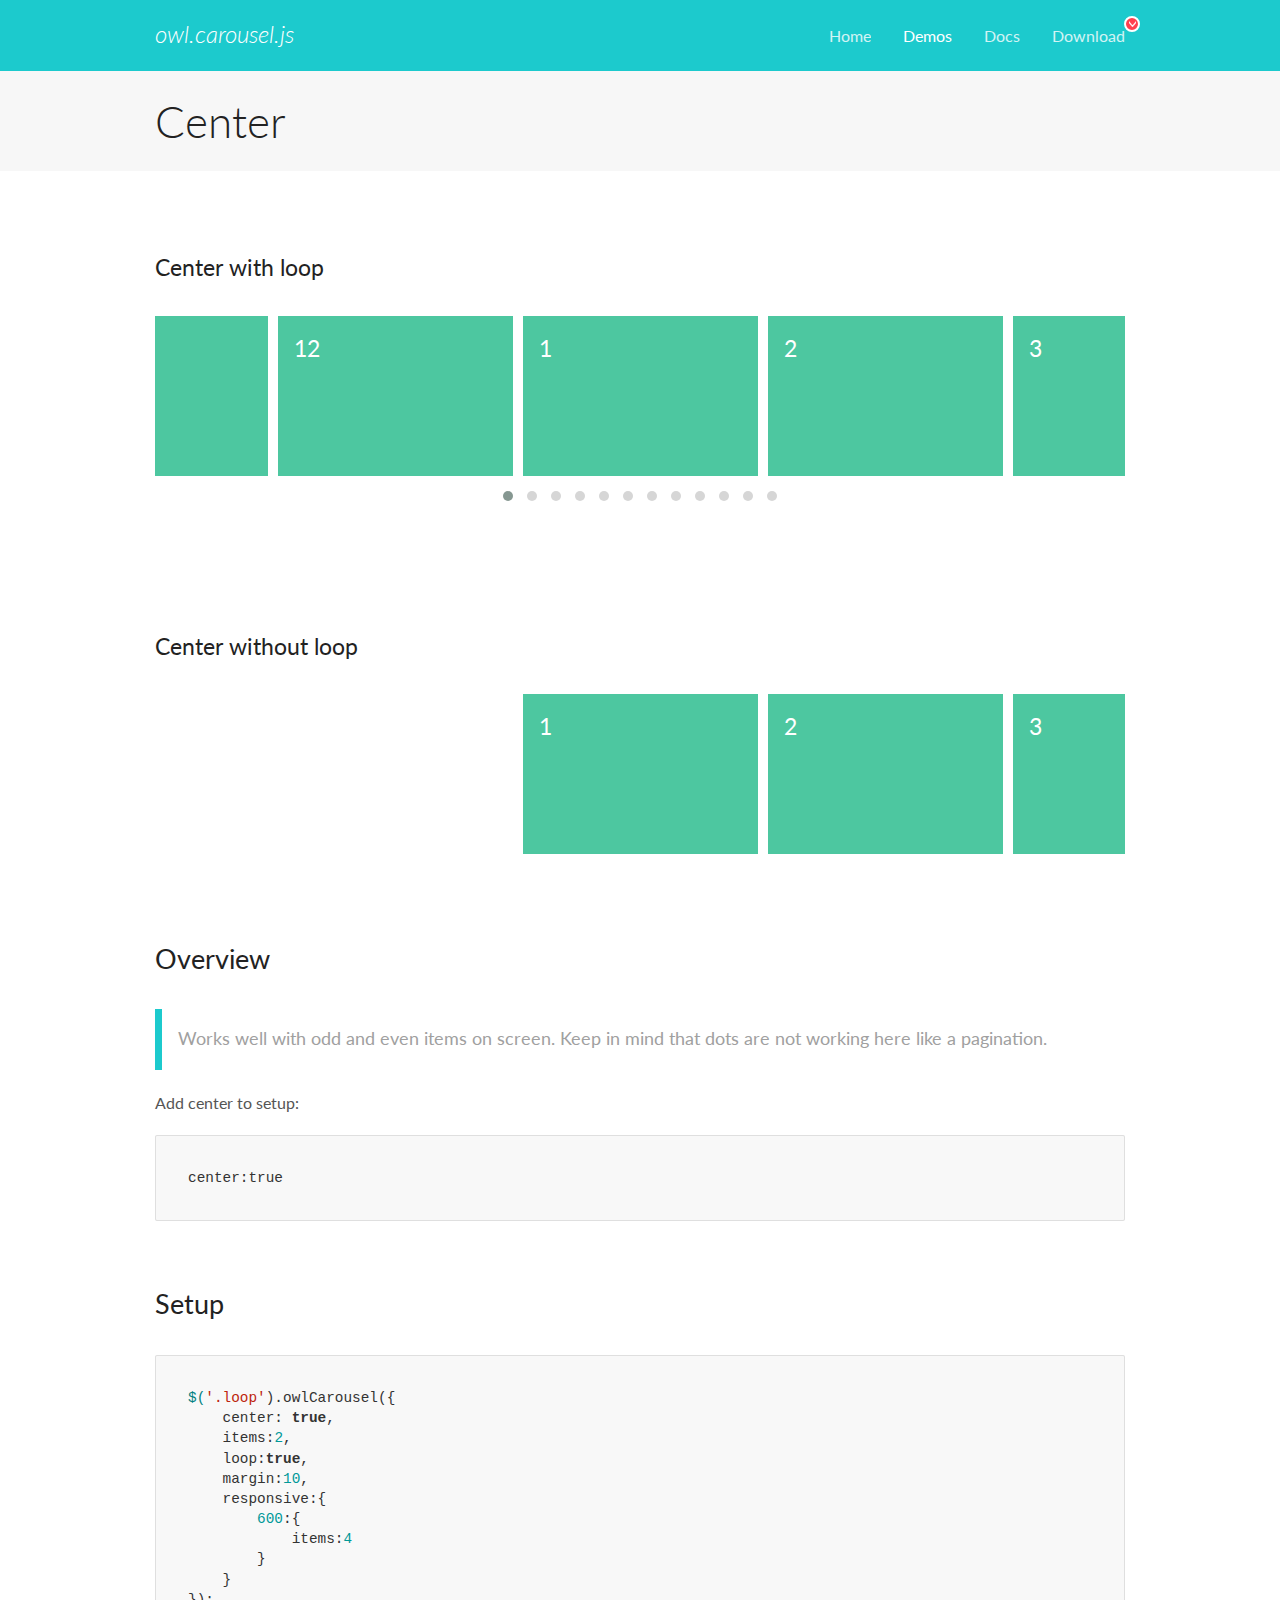
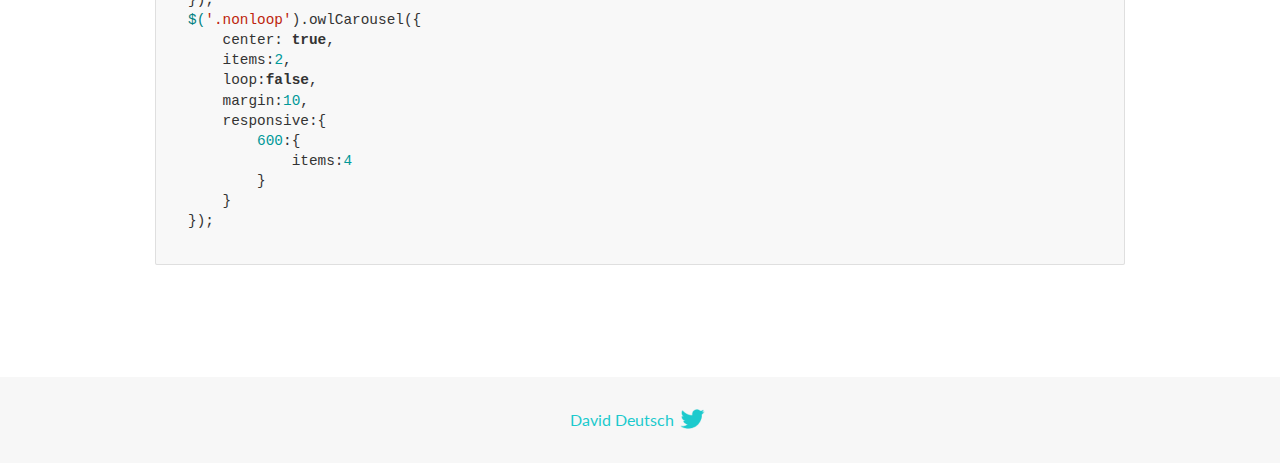
<file: OwlCarousel2-2.3.4/OwlCarousel2-2.3.4/docs/demos/center.html>
<!DOCTYPE html>
<html lang="en">
  <head>

    <!-- head -->
    <meta charset="utf-8">
    <meta name="msapplication-tap-highlight" content="no" />
    <meta name="viewport" content="width=device-width, initial-scale=1.0" />
    <meta name="description" content="Center carousel">
    <meta name="author" content="David Deutsch">
    <title>
      Center Demo | Owl Carousel | 2.3.4
    </title>

    <!-- Stylesheets -->
    <link href='https://fonts.googleapis.com/css?family=Lato:300,400,700,400italic,300italic' rel='stylesheet' type='text/css'>
    <link rel="stylesheet" href="../assets/css/docs.theme.min.css">

    <!-- Owl Stylesheets -->
    <link rel="stylesheet" href="../assets/owlcarousel/assets/owl.carousel.min.css">
    <link rel="stylesheet" href="../assets/owlcarousel/assets/owl.theme.default.min.css">

    <!-- HTML5 shim and Respond.js IE8 support of HTML5 elements and media queries -->

    <!--[if lt IE 9]>
      <script src="https://oss.maxcdn.com/libs/html5shiv/3.7.0/html5shiv.js"></script>
      <script src="https://oss.maxcdn.com/libs/respond.js/1.3.0/respond.min.js"></script>
    <![endif]-->

    <!-- Favicons -->
    <link rel="apple-touch-icon-precomposed" sizes="144x144" href="../assets/ico/apple-touch-icon-144-precomposed.png">
    <link rel="shortcut icon" href="../assets/ico/favicon.png">
    <link rel="shortcut icon" href="favicon.ico">

    <!-- Yeah i know js should not be in header. Its required for demos.-->

    <!-- javascript -->
    <script src="../assets/vendors/jquery.min.js"></script>
    <script src="../assets/owlcarousel/owl.carousel.js"></script>
  </head>
  <body>

    <!-- header -->
    <header class="header">
      <div class="row">
        <div class="large-12 columns">
          <div class="brand left">
            <h3>
              <a href="/OwlCarousel2/">owl.carousel.js</a> 
            </h3>
          </div>
          <a id="toggle-nav" class="right">
            <span></span> <span></span> <span></span> 
          </a> 
          <div class="nav-bar">
            <ul class="clearfix">
              <li> <a href="/OwlCarousel2/index.html">Home</a>  </li>
              <li class="active">
                <a href="/OwlCarousel2/demos/demos.html">Demos</a> 
              </li>
              <li> <a href="/OwlCarousel2/docs/started-welcome.html">Docs</a>  </li>
              <li>
                <a href="https://github.com/OwlCarousel2/OwlCarousel2/archive/2.3.4.zip">Download</a> 
                <span class="download"></span> 
              </li>
            </ul>
          </div>
        </div>
      </div>
    </header>

    <!-- title -->
    <section class="title">
      <div class="row">
        <div class="large-12 columns">
          <h1>Center</h1>
        </div>
      </div>
    </section>

    <!--  Demos -->
    <section id="demos">
      <div class="row">
        <div class="large-12 columns">
          <h4 id="center-with-loop">Center with loop</h4>
          <div class="loop owl-carousel owl-theme">
            <div class="item">
              <h4>1</h4>
            </div>
            <div class="item">
              <h4>2</h4>
            </div>
            <div class="item">
              <h4>3</h4>
            </div>
            <div class="item">
              <h4>4</h4>
            </div>
            <div class="item">
              <h4>5</h4>
            </div>
            <div class="item">
              <h4>6</h4>
            </div>
            <div class="item">
              <h4>7</h4>
            </div>
            <div class="item">
              <h4>8</h4>
            </div>
            <div class="item">
              <h4>9</h4>
            </div>
            <div class="item">
              <h4>10</h4>
            </div>
            <div class="item">
              <h4>11</h4>
            </div>
            <div class="item">
              <h4>12</h4>
            </div>
          </div>
          <br>
          <h4 id="center-without-loop">Center without loop</h4>
          <div class="nonloop owl-carousel">
            <div class="item">
              <h4>1</h4>
            </div>
            <div class="item">
              <h4>2</h4>
            </div>
            <div class="item">
              <h4>3</h4>
            </div>
            <div class="item">
              <h4>4</h4>
            </div>
            <div class="item">
              <h4>5</h4>
            </div>
            <div class="item">
              <h4>6</h4>
            </div>
            <div class="item">
              <h4>7</h4>
            </div>
            <div class="item">
              <h4>8</h4>
            </div>
            <div class="item">
              <h4>9</h4>
            </div>
            <div class="item">
              <h4>10</h4>
            </div>
            <div class="item">
              <h4>11</h4>
            </div>
            <div class="item">
              <h4>12</h4>
            </div>
          </div>
          <h3 id="overview">Overview</h3>
          <blockquote>
            <p>Works well with odd and even items on screen. Keep in mind that dots are not working here like a pagination.</p>
          </blockquote>
          <p>Add center to setup:</p>
          <pre><code>center:true</code></pre>
          <h3 id="setup">Setup</h3>
          <pre><code>$(&#39;.loop&#39;).owlCarousel({
    center: true,
    items:2,
    loop:true,
    margin:10,
    responsive:{
        600:{
            items:4
        }
    }
});
$(&#39;.nonloop&#39;).owlCarousel({
    center: true,
    items:2,
    loop:false,
    margin:10,
    responsive:{
        600:{
            items:4
        }
    }
});</code></pre>
          <script>
            jQuery(document).ready(function($) {
              $('.loop').owlCarousel({
                center: true,
                items: 2,
                loop: true,
                margin: 10,
                responsive: {
                  600: {
                    items: 4
                  }
                }
              });
              $('.nonloop').owlCarousel({
                center: true,
                items: 2,
                loop: false,
                margin: 10,
                responsive: {
                  600: {
                    items: 4
                  }
                }
              });
            });
          </script>
        </div>
      </div>
    </section>

    <!-- footer -->
    <footer class="footer">
      <div class="row">
        <div class="large-12 columns">
          <h5>
            <a href="/OwlCarousel2/docs/support-contact.html">David Deutsch</a> 
            <a id="custom-tweet-button" href="https://twitter.com/share?url=https://github.com/OwlCarousel2/OwlCarousel2&text=Owl Carousel - This is so awesome! " target="_blank"></a> 
          </h5>
        </div>
      </div>
    </footer>

    <!-- vendors -->
    <script src="../assets/vendors/highlight.js"></script>
    <script src="../assets/js/app.js"></script>
  </body>
</html>
</file>
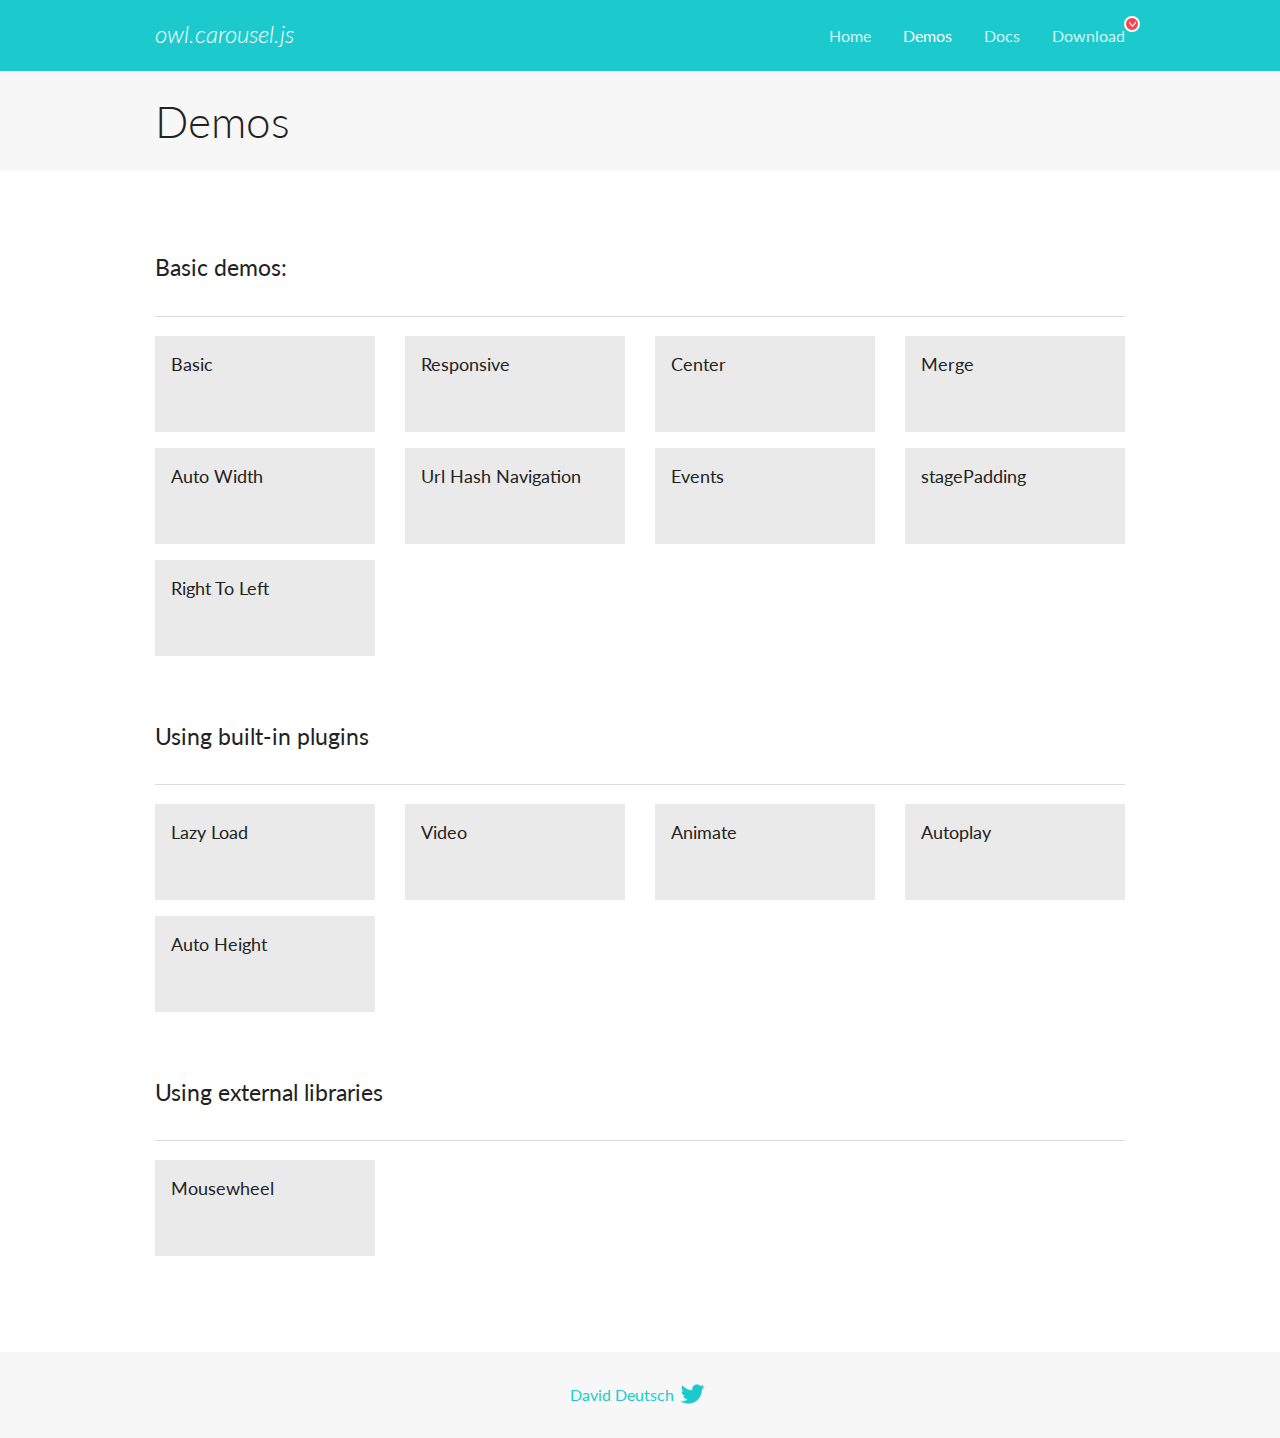
<file: OwlCarousel2-2.3.4/OwlCarousel2-2.3.4/docs/demos/demos.html>
<!DOCTYPE html>
<html lang="en">
  <head>

    <!-- head -->
    <meta charset="utf-8">
    <meta name="msapplication-tap-highlight" content="no" />
    <meta name="viewport" content="width=device-width, initial-scale=1.0" />
    <meta name="description" content="A list of Owl Carousel examples.">
    <meta name="author" content="David Deutsch">
    <title>
      Demos | Owl Carousel | 2.3.4
    </title>

    <!-- Stylesheets -->
    <link href='https://fonts.googleapis.com/css?family=Lato:300,400,700,400italic,300italic' rel='stylesheet' type='text/css'>
    <link rel="stylesheet" href="../assets/css/docs.theme.min.css">

    <!-- Owl Stylesheets -->
    <link rel="stylesheet" href="../assets/owlcarousel/assets/owl.carousel.min.css">
    <link rel="stylesheet" href="../assets/owlcarousel/assets/owl.theme.default.min.css">

    <!-- HTML5 shim and Respond.js IE8 support of HTML5 elements and media queries -->

    <!--[if lt IE 9]>
      <script src="https://oss.maxcdn.com/libs/html5shiv/3.7.0/html5shiv.js"></script>
      <script src="https://oss.maxcdn.com/libs/respond.js/1.3.0/respond.min.js"></script>
    <![endif]-->

    <!-- Favicons -->
    <link rel="apple-touch-icon-precomposed" sizes="144x144" href="../assets/ico/apple-touch-icon-144-precomposed.png">
    <link rel="shortcut icon" href="../assets/ico/favicon.png">
    <link rel="shortcut icon" href="favicon.ico">

    <!-- Yeah i know js should not be in header. Its required for demos.-->

    <!-- javascript -->
    <script src="../assets/vendors/jquery.min.js"></script>
    <script src="../assets/owlcarousel/owl.carousel.js"></script>
  </head>
  <body>

    <!-- header -->
    <header class="header">
      <div class="row">
        <div class="large-12 columns">
          <div class="brand left">
            <h3>
              <a href="/OwlCarousel2/">owl.carousel.js</a> 
            </h3>
          </div>
          <a id="toggle-nav" class="right">
            <span></span> <span></span> <span></span> 
          </a> 
          <div class="nav-bar">
            <ul class="clearfix">
              <li> <a href="/OwlCarousel2/index.html">Home</a>  </li>
              <li class="active">
                <a href="/OwlCarousel2/demos/demos.html">Demos</a> 
              </li>
              <li> <a href="/OwlCarousel2/docs/started-welcome.html">Docs</a>  </li>
              <li>
                <a href="https://github.com/OwlCarousel2/OwlCarousel2/archive/2.3.4.zip">Download</a> 
                <span class="download"></span> 
              </li>
            </ul>
          </div>
        </div>
      </div>
    </header>

    <!-- title -->
    <section class="title">
      <div class="row">
        <div class="large-12 columns">
          <h1>Demos</h1>
        </div>
      </div>
    </section>

    <!--  Demos -->
    <section id="demos">
      <div class="row">
        <div class="large-12 columns">
          <h4 id="basic-demos-">Basic demos:</h4>
          <hr>
          <div class="demo-list">
            <div class="row">
              <div class="small-6 medium-4 large-3 columns">
                <a href="basic.html" class="demo-block">
                  <h5>Basic </h5>
                </a> 
              </div>
              <div class="small-6 medium-4 large-3 columns">
                <a href="responsive.html" class="demo-block">
                  <h5>Responsive </h5>
                </a> 
              </div>
              <div class="small-6 medium-4 large-3 columns">
                <a href="center.html" class="demo-block">
                  <h5>Center </h5>
                </a> 
              </div>
              <div class="small-6 medium-4 large-3 columns">
                <a href="merge.html" class="demo-block">
                  <h5>Merge </h5>
                </a> 
              </div>
              <div class="small-6 medium-4 large-3 columns">
                <a href="autowidth.html" class="demo-block">
                  <h5>Auto Width </h5>
                </a> 
              </div>
              <div class="small-6 medium-4 large-3 columns">
                <a href="urlhashnav.html" class="demo-block">
                  <h5>Url Hash Navigation </h5>
                </a> 
              </div>
              <div class="small-6 medium-4 large-3 columns">
                <a href="events.html" class="demo-block">
                  <h5>Events </h5>
                </a> 
              </div>
              <div class="small-6 medium-4 large-3 columns">
                <a href="stagepadding.html" class="demo-block">
                  <h5>stagePadding </h5>
                </a> 
              </div>
              <div class="small-6 medium-4 large-3 columns">
                <a href="rtl.html" class="demo-block">
                  <h5>Right To Left </h5>
                </a> 
              </div>
            </div>
          </div>
          <h4 id="using-built-in-plugins">Using built-in plugins</h4>
          <hr>
          <div class="demo-list">
            <div class="row">
              <div class="small-6 medium-4 large-3 columns">
                <a href="lazyLoad.html" class="demo-block">
                  <h5>Lazy Load </h5>
                </a> 
              </div>
              <div class="small-6 medium-4 large-3 columns">
                <a href="video.html" class="demo-block">
                  <h5>Video </h5>
                </a> 
              </div>
              <div class="small-6 medium-4 large-3 columns">
                <a href="animate.html" class="demo-block">
                  <h5>Animate </h5>
                </a> 
              </div>
              <div class="small-6 medium-4 large-3 columns">
                <a href="autoplay.html" class="demo-block">
                  <h5>Autoplay </h5>
                </a> 
              </div>
              <div class="small-6 medium-4 large-3 columns">
                <a href="autoheight.html" class="demo-block">
                  <h5>Auto Height </h5>
                </a> 
              </div>
            </div>
          </div>
          <h4 id="using-external-libraries">Using external libraries</h4>
          <hr>
          <div class="demo-list">
            <div class="row">
              <div class="small-6 medium-4 large-3 columns">
                <a href="mousewheel.html" class="demo-block">
                  <h5>Mousewheel </h5>
                </a> 
              </div>
            </div>
          </div>
        </div>
      </div>
    </section>

    <!-- footer -->
    <footer class="footer">
      <div class="row">
        <div class="large-12 columns">
          <h5>
            <a href="/OwlCarousel2/docs/support-contact.html">David Deutsch</a> 
            <a id="custom-tweet-button" href="https://twitter.com/share?url=https://github.com/OwlCarousel2/OwlCarousel2&text=Owl Carousel - This is so awesome! " target="_blank"></a> 
          </h5>
        </div>
      </div>
    </footer>

    <!-- vendors -->
    <script src="../assets/vendors/highlight.js"></script>
    <script src="../assets/js/app.js"></script>
  </body>
</html>
</file>
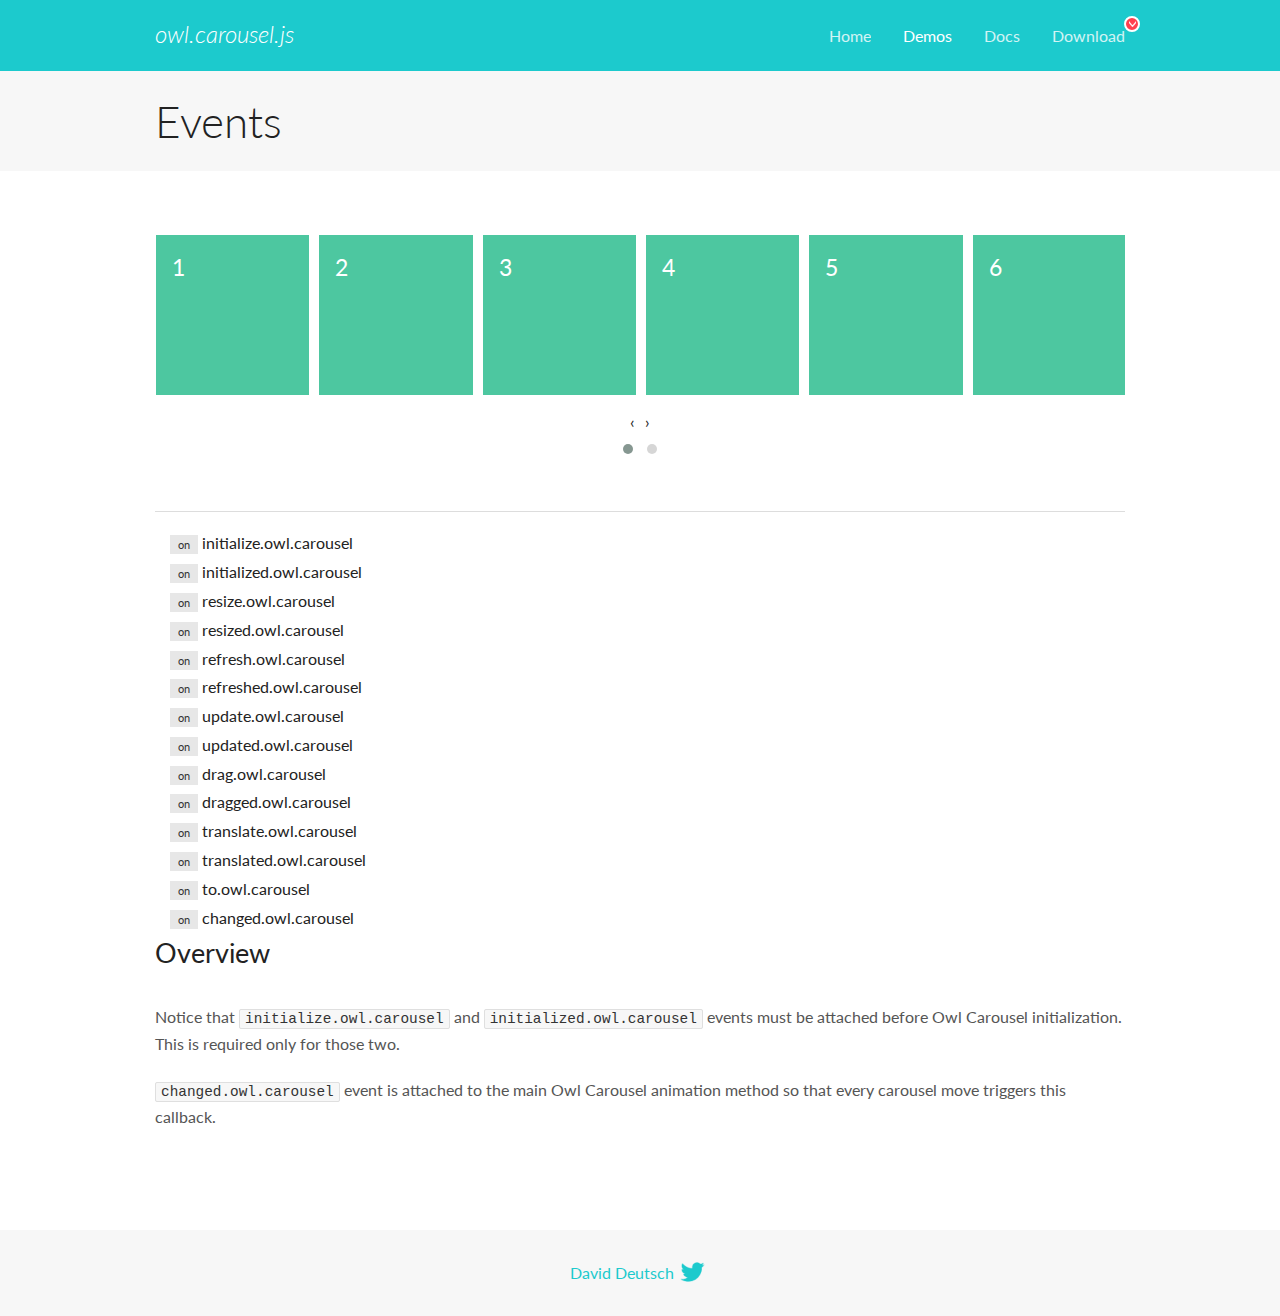
<file: OwlCarousel2-2.3.4/OwlCarousel2-2.3.4/docs/demos/events.html>
<!DOCTYPE html>
<html lang="en">
  <head>

    <!-- head -->
    <meta charset="utf-8">
    <meta name="msapplication-tap-highlight" content="no" />
    <meta name="viewport" content="width=device-width, initial-scale=1.0" />
    <meta name="description" content="Events usage demo">
    <meta name="author" content="David Deutsch">
    <title>
      Events Demo | Owl Carousel | 2.3.4
    </title>

    <!-- Stylesheets -->
    <link href='https://fonts.googleapis.com/css?family=Lato:300,400,700,400italic,300italic' rel='stylesheet' type='text/css'>
    <link rel="stylesheet" href="../assets/css/docs.theme.min.css">

    <!-- Owl Stylesheets -->
    <link rel="stylesheet" href="../assets/owlcarousel/assets/owl.carousel.min.css">
    <link rel="stylesheet" href="../assets/owlcarousel/assets/owl.theme.default.min.css">

    <!-- HTML5 shim and Respond.js IE8 support of HTML5 elements and media queries -->

    <!--[if lt IE 9]>
      <script src="https://oss.maxcdn.com/libs/html5shiv/3.7.0/html5shiv.js"></script>
      <script src="https://oss.maxcdn.com/libs/respond.js/1.3.0/respond.min.js"></script>
    <![endif]-->

    <!-- Favicons -->
    <link rel="apple-touch-icon-precomposed" sizes="144x144" href="../assets/ico/apple-touch-icon-144-precomposed.png">
    <link rel="shortcut icon" href="../assets/ico/favicon.png">
    <link rel="shortcut icon" href="favicon.ico">

    <!-- Yeah i know js should not be in header. Its required for demos.-->

    <!-- javascript -->
    <script src="../assets/vendors/jquery.min.js"></script>
    <script src="../assets/owlcarousel/owl.carousel.js"></script>
  </head>
  <body>

    <!-- header -->
    <header class="header">
      <div class="row">
        <div class="large-12 columns">
          <div class="brand left">
            <h3>
              <a href="/OwlCarousel2/">owl.carousel.js</a> 
            </h3>
          </div>
          <a id="toggle-nav" class="right">
            <span></span> <span></span> <span></span> 
          </a> 
          <div class="nav-bar">
            <ul class="clearfix">
              <li> <a href="/OwlCarousel2/index.html">Home</a>  </li>
              <li class="active">
                <a href="/OwlCarousel2/demos/demos.html">Demos</a> 
              </li>
              <li> <a href="/OwlCarousel2/docs/started-welcome.html">Docs</a>  </li>
              <li>
                <a href="https://github.com/OwlCarousel2/OwlCarousel2/archive/2.3.4.zip">Download</a> 
                <span class="download"></span> 
              </li>
            </ul>
          </div>
        </div>
      </div>
    </header>

    <!-- title -->
    <section class="title">
      <div class="row">
        <div class="large-12 columns">
          <h1>Events</h1>
        </div>
      </div>
    </section>

    <!--  Demos -->
    <section id="demos">
      <div class="row">
        <div class="large-12 columns">
          <div class="owl-carousel owl-theme">
            <div class="item">
              <h4>1</h4>
            </div>
            <div class="item">
              <h4>2</h4>
            </div>
            <div class="item">
              <h4>3</h4>
            </div>
            <div class="item">
              <h4>4</h4>
            </div>
            <div class="item">
              <h4>5</h4>
            </div>
            <div class="item">
              <h4>6</h4>
            </div>
            <div class="item">
              <h4>7</h4>
            </div>
            <div class="item">
              <h4>8</h4>
            </div>
            <div class="item">
              <h4>9</h4>
            </div>
            <div class="item">
              <h4>10</h4>
            </div>
            <div class="item">
              <h4>11</h4>
            </div>
            <div class="item">
              <h4>12</h4>
            </div>
          </div>
          <hr>
          <div class="large-12 columns callbacks">
            <div><span class="label secondary initialize">on</span>  initialize.owl.carousel </div>
            <div><span class="label secondary initialized">on</span>  initialized.owl.carousel </div>
            <div><span class="label secondary resize">on</span>  resize.owl.carousel </div>
            <div><span class="label secondary resized">on</span>  resized.owl.carousel </div>
            <div><span class="label secondary refresh">on</span>  refresh.owl.carousel </div>
            <div><span class="label secondary refreshed">on</span>  refreshed.owl.carousel </div>
            <div><span class="label secondary update">on</span>  update.owl.carousel </div>
            <div><span class="label secondary updated">on</span>  updated.owl.carousel </div>
            <div><span class="label secondary drag">on</span>  drag.owl.carousel </div>
            <div><span class="label secondary dragged">on</span>  dragged.owl.carousel </div>
            <div><span class="label secondary translate">on</span>  translate.owl.carousel </div>
            <div><span class="label secondary translated">on</span>  translated.owl.carousel </div>
            <div><span class="label secondary to">on</span>  to.owl.carousel </div>
            <div><span class="label secondary changed">on</span>  changed.owl.carousel </div>
          </div>
          <h3 id="overview">Overview</h3>
          <p>Notice that <code>initialize.owl.carousel</code> and <code>initialized.owl.carousel</code> events must be attached before Owl Carousel initialization. This is required only for those two.</p>
          <p><code>changed.owl.carousel</code> event is attached to the main Owl Carousel animation method so that every carousel move triggers this callback.</p>
          <script>
            jQuery(document).ready(function($) {
              var owl = $('.owl-carousel');
              owl.on('initialize.owl.carousel initialized.owl.carousel ' +
                'initialize.owl.carousel initialize.owl.carousel ' +
                'resize.owl.carousel resized.owl.carousel ' +
                'refresh.owl.carousel refreshed.owl.carousel ' +
                'update.owl.carousel updated.owl.carousel ' +
                'drag.owl.carousel dragged.owl.carousel ' +
                'translate.owl.carousel translated.owl.carousel ' +
                'to.owl.carousel changed.owl.carousel',
                function(e) {
                  $('.' + e.type)
                    .removeClass('secondary')
                    .addClass('success');
                  window.setTimeout(function() {
                    $('.' + e.type)
                      .removeClass('success')
                      .addClass('secondary');
                  }, 500);
                });
              owl.owlCarousel({
                loop: true,
                nav: true,
                lazyLoad: true,
                margin: 10,
                video: true,
                responsive: {
                  0: {
                    items: 1
                  },
                  600: {
                    items: 3
                  },
                  960: {
                    items: 5,
                  },
                  1200: {
                    items: 6
                  }
                }
              });
            });
          </script>
        </div>
      </div>
    </section>

    <!-- footer -->
    <footer class="footer">
      <div class="row">
        <div class="large-12 columns">
          <h5>
            <a href="/OwlCarousel2/docs/support-contact.html">David Deutsch</a> 
            <a id="custom-tweet-button" href="https://twitter.com/share?url=https://github.com/OwlCarousel2/OwlCarousel2&text=Owl Carousel - This is so awesome! " target="_blank"></a> 
          </h5>
        </div>
      </div>
    </footer>

    <!-- vendors -->
    <script src="../assets/vendors/highlight.js"></script>
    <script src="../assets/js/app.js"></script>
  </body>
</html>
</file>
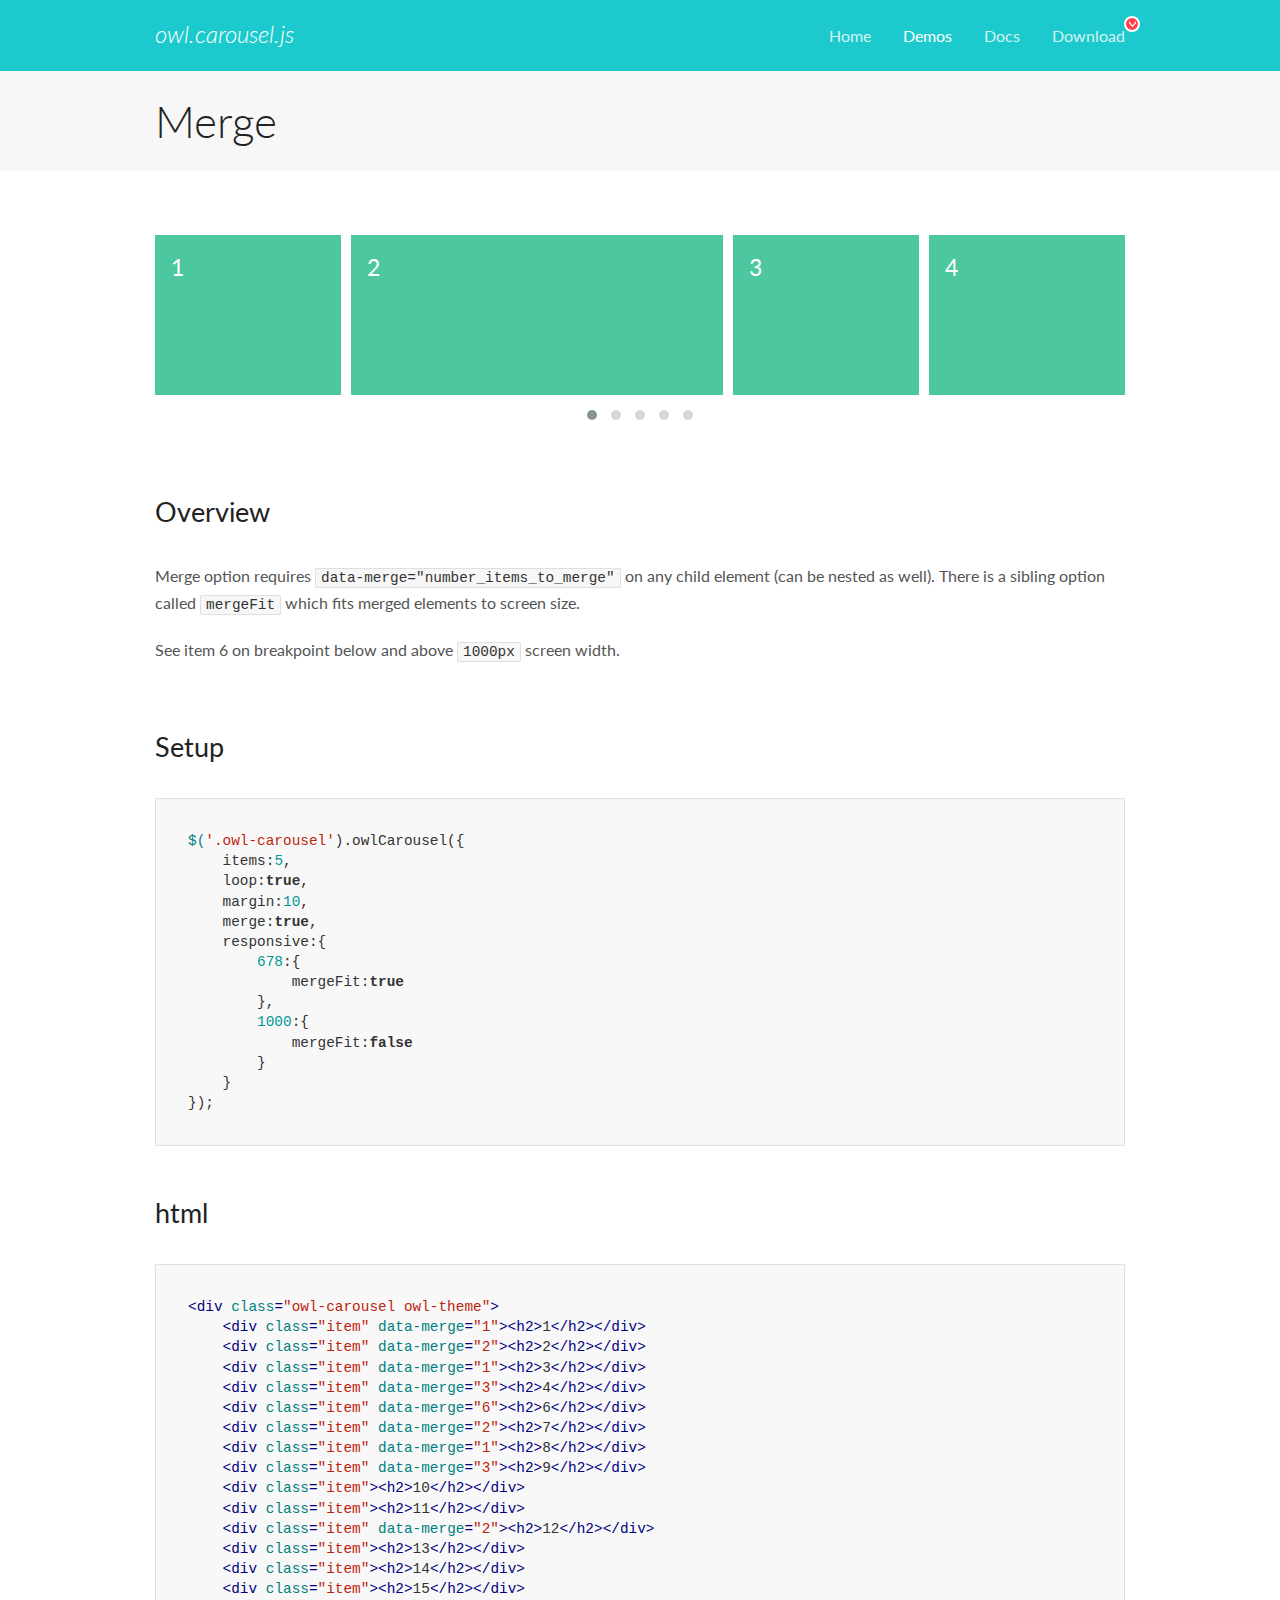
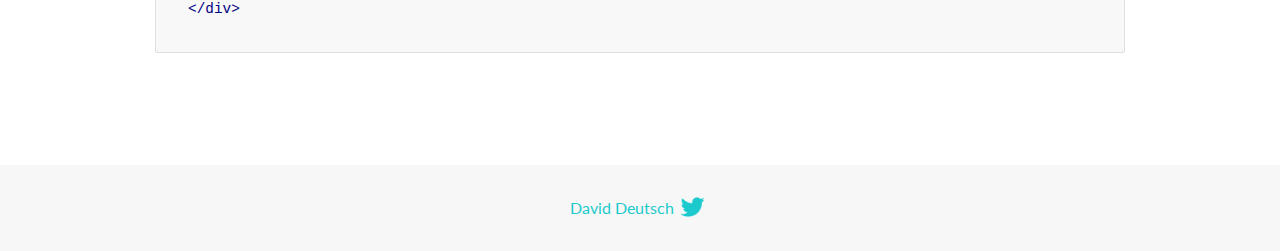
<file: OwlCarousel2-2.3.4/OwlCarousel2-2.3.4/docs/demos/merge.html>
<!DOCTYPE html>
<html lang="en">
  <head>

    <!-- head -->
    <meta charset="utf-8">
    <meta name="msapplication-tap-highlight" content="no" />
    <meta name="viewport" content="width=device-width, initial-scale=1.0" />
    <meta name="description" content="Merge Items">
    <meta name="author" content="David Deutsch">
    <title>
      Merge Demo | Owl Carousel | 2.3.4
    </title>

    <!-- Stylesheets -->
    <link href='https://fonts.googleapis.com/css?family=Lato:300,400,700,400italic,300italic' rel='stylesheet' type='text/css'>
    <link rel="stylesheet" href="../assets/css/docs.theme.min.css">

    <!-- Owl Stylesheets -->
    <link rel="stylesheet" href="../assets/owlcarousel/assets/owl.carousel.min.css">
    <link rel="stylesheet" href="../assets/owlcarousel/assets/owl.theme.default.min.css">

    <!-- HTML5 shim and Respond.js IE8 support of HTML5 elements and media queries -->

    <!--[if lt IE 9]>
      <script src="https://oss.maxcdn.com/libs/html5shiv/3.7.0/html5shiv.js"></script>
      <script src="https://oss.maxcdn.com/libs/respond.js/1.3.0/respond.min.js"></script>
    <![endif]-->

    <!-- Favicons -->
    <link rel="apple-touch-icon-precomposed" sizes="144x144" href="../assets/ico/apple-touch-icon-144-precomposed.png">
    <link rel="shortcut icon" href="../assets/ico/favicon.png">
    <link rel="shortcut icon" href="favicon.ico">

    <!-- Yeah i know js should not be in header. Its required for demos.-->

    <!-- javascript -->
    <script src="../assets/vendors/jquery.min.js"></script>
    <script src="../assets/owlcarousel/owl.carousel.js"></script>
  </head>
  <body>

    <!-- header -->
    <header class="header">
      <div class="row">
        <div class="large-12 columns">
          <div class="brand left">
            <h3>
              <a href="/OwlCarousel2/">owl.carousel.js</a> 
            </h3>
          </div>
          <a id="toggle-nav" class="right">
            <span></span> <span></span> <span></span> 
          </a> 
          <div class="nav-bar">
            <ul class="clearfix">
              <li> <a href="/OwlCarousel2/index.html">Home</a>  </li>
              <li class="active">
                <a href="/OwlCarousel2/demos/demos.html">Demos</a> 
              </li>
              <li> <a href="/OwlCarousel2/docs/started-welcome.html">Docs</a>  </li>
              <li>
                <a href="https://github.com/OwlCarousel2/OwlCarousel2/archive/2.3.4.zip">Download</a> 
                <span class="download"></span> 
              </li>
            </ul>
          </div>
        </div>
      </div>
    </header>

    <!-- title -->
    <section class="title">
      <div class="row">
        <div class="large-12 columns">
          <h1>Merge</h1>
        </div>
      </div>
    </section>

    <!--  Demos -->
    <section id="demos">
      <div class="row">
        <div class="large-12 columns">
          <div class="owl-carousel owl-theme">
            <div class="item" data-merge="1">
              <h4>1</h4>
            </div>
            <div class="item" data-merge="2">
              <h4>2</h4>
            </div>
            <div class="item" data-merge="1">
              <h4>3</h4>
            </div>
            <div class="item" data-merge="3">
              <h4>4</h4>
            </div>
            <div class="item" data-merge="6">
              <h4>6</h4>
            </div>
            <div class="item" data-merge="2">
              <h4>7</h4>
            </div>
            <div class="item" data-merge="1">
              <h4>8</h4>
            </div>
            <div class="item" data-merge="3">
              <h4>9</h4>
            </div>
            <div class="item">
              <h4>10</h4>
            </div>
            <div class="item">
              <h4>11</h4>
            </div>
            <div class="item" data-merge="2">
              <h4>12</h4>
            </div>
            <div class="item">
              <h4>13</h4>
            </div>
            <div class="item">
              <h4>14</h4>
            </div>
            <div class="item">
              <h4>15</h4>
            </div>
          </div>
          <h3 id="overview">Overview</h3>
          <p>Merge option requires <code>data-merge=&quot;number_items_to_merge&quot;</code> on any child element (can be nested as well). There is a sibling option called <code>mergeFit</code> which fits merged elements to screen size. </p>
          <p>See item 6 on breakpoint below and above <code>1000px</code> screen width.</p>
          <h3 id="setup">Setup</h3>
          <pre><code>$(&#39;.owl-carousel&#39;).owlCarousel({
    items:5,
    loop:true,
    margin:10,
    merge:true,
    responsive:{
        678:{
            mergeFit:true
        },
        1000:{
            mergeFit:false
        }
    }
});</code></pre>
          <h3 id="html">html</h3>
          <pre><code>&lt;div class=&quot;owl-carousel owl-theme&quot;&gt;
    &lt;div class=&quot;item&quot; data-merge=&quot;1&quot;&gt;&lt;h2&gt;1&lt;/h2&gt;&lt;/div&gt;
    &lt;div class=&quot;item&quot; data-merge=&quot;2&quot;&gt;&lt;h2&gt;2&lt;/h2&gt;&lt;/div&gt;
    &lt;div class=&quot;item&quot; data-merge=&quot;1&quot;&gt;&lt;h2&gt;3&lt;/h2&gt;&lt;/div&gt;
    &lt;div class=&quot;item&quot; data-merge=&quot;3&quot;&gt;&lt;h2&gt;4&lt;/h2&gt;&lt;/div&gt;
    &lt;div class=&quot;item&quot; data-merge=&quot;6&quot;&gt;&lt;h2&gt;6&lt;/h2&gt;&lt;/div&gt;
    &lt;div class=&quot;item&quot; data-merge=&quot;2&quot;&gt;&lt;h2&gt;7&lt;/h2&gt;&lt;/div&gt;
    &lt;div class=&quot;item&quot; data-merge=&quot;1&quot;&gt;&lt;h2&gt;8&lt;/h2&gt;&lt;/div&gt;
    &lt;div class=&quot;item&quot; data-merge=&quot;3&quot;&gt;&lt;h2&gt;9&lt;/h2&gt;&lt;/div&gt;
    &lt;div class=&quot;item&quot;&gt;&lt;h2&gt;10&lt;/h2&gt;&lt;/div&gt;
    &lt;div class=&quot;item&quot;&gt;&lt;h2&gt;11&lt;/h2&gt;&lt;/div&gt;
    &lt;div class=&quot;item&quot; data-merge=&quot;2&quot;&gt;&lt;h2&gt;12&lt;/h2&gt;&lt;/div&gt;
    &lt;div class=&quot;item&quot;&gt;&lt;h2&gt;13&lt;/h2&gt;&lt;/div&gt;
    &lt;div class=&quot;item&quot;&gt;&lt;h2&gt;14&lt;/h2&gt;&lt;/div&gt;
    &lt;div class=&quot;item&quot;&gt;&lt;h2&gt;15&lt;/h2&gt;&lt;/div&gt;
&lt;/div&gt;</code></pre>
          <script>
            $(document).ready(function() {
              $('.owl-carousel').owlCarousel({
                items: 5,
                loop: true,
                margin: 10,
                merge: true,
                responsive: {
                  678: {
                    mergeFit: true
                  },
                  1000: {
                    mergeFit: false
                  }
                }
              });
            })
          </script>
        </div>
      </div>
    </section>

    <!-- footer -->
    <footer class="footer">
      <div class="row">
        <div class="large-12 columns">
          <h5>
            <a href="/OwlCarousel2/docs/support-contact.html">David Deutsch</a> 
            <a id="custom-tweet-button" href="https://twitter.com/share?url=https://github.com/OwlCarousel2/OwlCarousel2&text=Owl Carousel - This is so awesome! " target="_blank"></a> 
          </h5>
        </div>
      </div>
    </footer>

    <!-- vendors -->
    <script src="../assets/vendors/highlight.js"></script>
    <script src="../assets/js/app.js"></script>
  </body>
</html>
</file>
